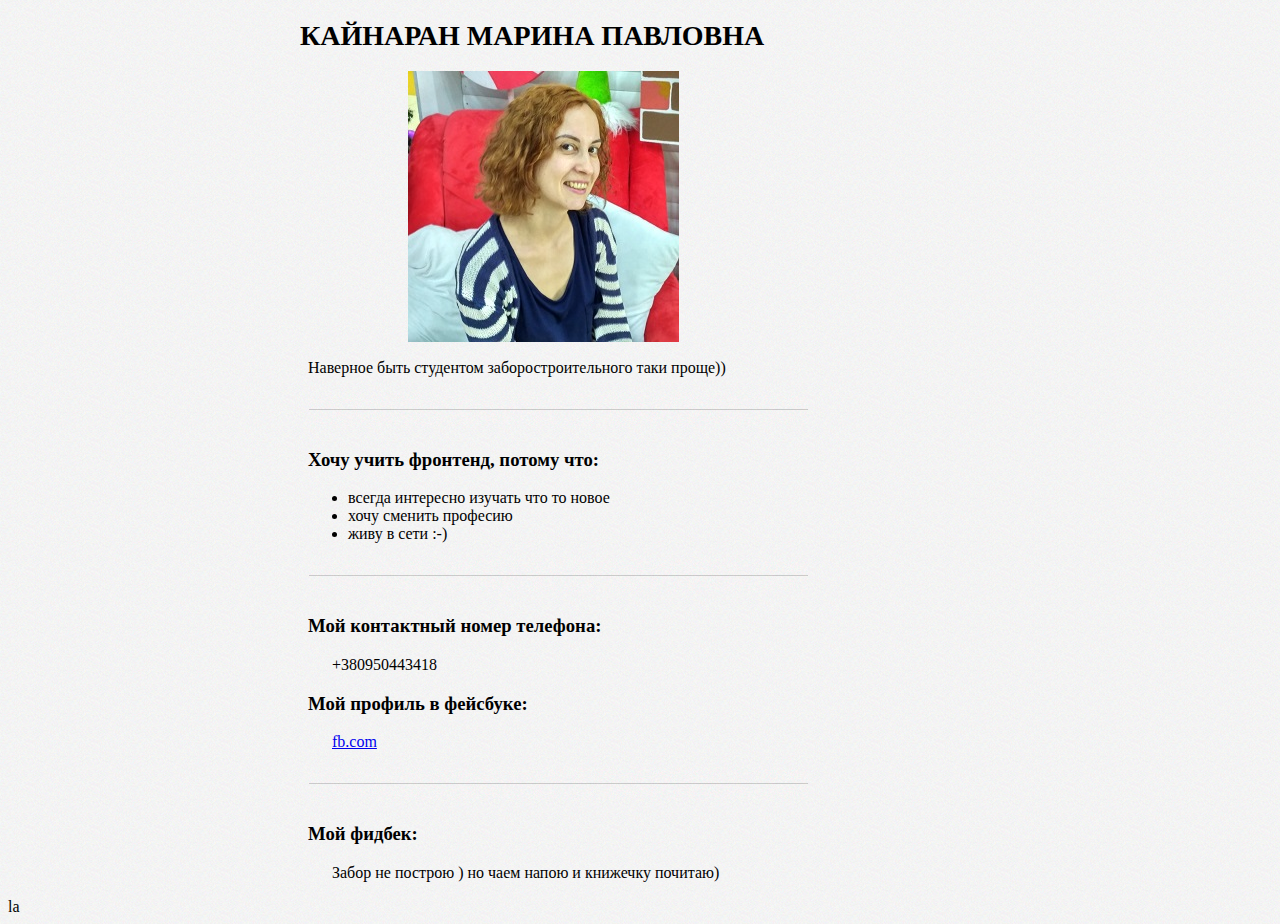
<file: index.html>
<!DOCTYPE html>
<!-- saved from url=(0042)file:///C:/goit/Html1/homework1/intex.html -->
<html lang="en"><head><meta http-equiv="Content-Type" content="text/html; charset=UTF-8">
  <link rel="stylesheet" href="./styles.css" type="text/css">
</head>
  <body>
    <div>
      <header> КАЙНАРАН МАРИНА ПАВЛОВНА </header>
      <p><img class="foto" src="./foto1.jpg" alt="Если что, тут была красивая Я ))"></p>
      <br>
      <br>
      <p class="text">Наверное быть студентом заборостроительного таки проще))</p>

    </div>

        <div class="block">

            <img src="./line.png" alt="">
            <h3>Хочу учить фронтенд, потому что: </h3>
          <ul>
            <li>всегда интересно изучать что то новое</li>
            <li>хочу сменить професию</li>
            <li>живу в сети :-)</li>
          </ul>
        </div>

        <div>
             <img src="./line.png" alt="">
             <h3>Мой контактный номер телефона:</h3>
             <p class="n">+380950443418</p>
        </div>

        <div class="box2">
            <h3>Мой профиль в фейсбуке:</h3>
            <p class="link"><a href="https://www.facebook.com/marina.kainar?ref=bookmarks" target="_blank">fb.com</a></p>
            <img src="./line.png" alt="">
        </div>

        <div>
            <h3>Мой фидбек:</h3>
            <p class="n">Забор не построю ) но чаем напою и книжечку почитаю)</p>
        </div>



</body></html>

<footer> la
</footer>
</file>
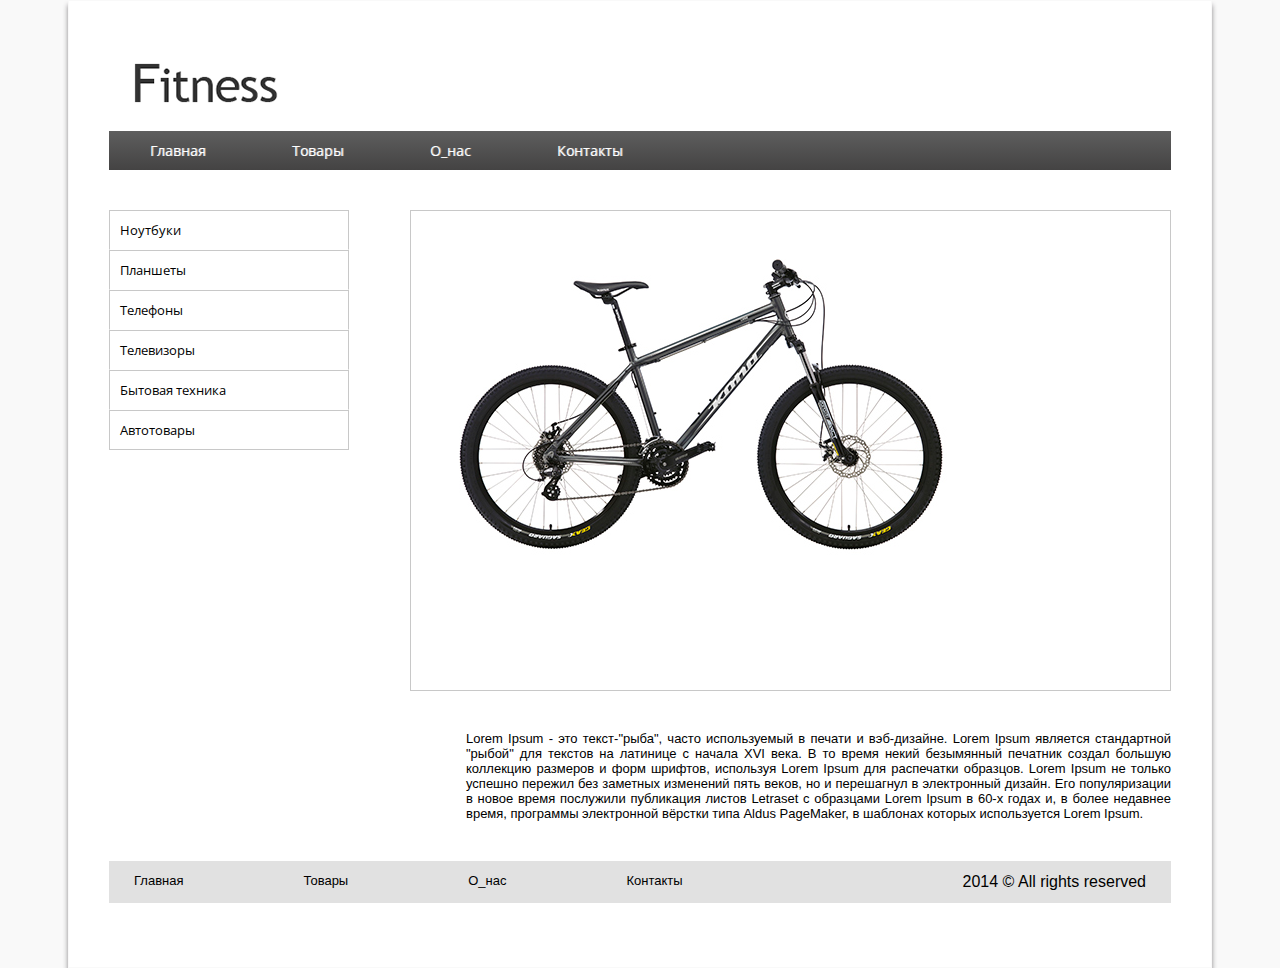
<file: hm3/index.html>
<!DOCTYPE html>
<html lang="en">

<head>
    <meta charset="utf-8">
    <title>Document</title>
    <link rel="stylesheet" href="./styles.css" type="text/css">
    <link href="https://fonts.googleapis.com/css?family=Open+Sans" rel="stylesheet">
</head>

<body>
    <div class="wrapper">

        <span class="logo">
        <a href="https://www.google.com.ua/"><img src="logo.png" alt="fitness"></a>
      </span>

        <div class="menu_line">
            <ul class="hm2">
                <li><a href="https://www.google.com.ua/">Главная</a></li>
                <li><a href="https://www.google.com.ua/">Товары</a></li>
                <li><a href="https://www.google.com.ua/">О_нас</a></li>
                <li><a href="https://www.google.com.ua/">Контакты</a></li>
            </ul>
        </div>
        <div class="main">
            <div class="menu_list">
                <ul>
                    <li><a href="https://www.google.com.ua/">Ноутбуки</a></li>
                    <li><a href="https://www.google.com.ua/">Планшеты</a></li>
                    <li><a href="https://www.google.com.ua/">Телефоны</a></li>
                    <li><a href="https://www.google.com.ua/">Телевизоры</a></li>
                    <li><a href="https://www.google.com.ua/">Бытовая техника</a></li>
                    <li><a href="https://www.google.com.ua/">Автотовары</a></li>
                </ul>
            </div>
            <div class="image">
                <img src="image.png" alt="bike" align="left">
            </div>
        </div>
        <div class="text">
            <p align="justify">Lorem Ipsum - это текст-"рыба", часто используемый в печати и вэб-дизайне. Lorem Ipsum является стандартной "рыбой" для текстов на латинице с начала XVI века. В то время некий безымянный печатник создал большую коллекцию размеров и форм шрифтов,
                используя Lorem Ipsum для распечатки образцов. Lorem Ipsum не только успешно пережил без заметных изменений пять веков, но и перешагнул в электронный дизайн. Его популяризации в новое время послужили публикация листов Letraset с образцами
                Lorem Ipsum в 60-х годах и, в более недавнее время, программы электронной вёрстки типа Aldus PageMaker, в шаблонах которых используется Lorem Ipsum.
            </p>

        </div>
        <footer>
            <ul class="menu_low">
                <li><a href="https://www.google.com.ua/">Главная</a></li>
                <li><a href="https://www.google.com.ua/">Товары</a></li>
                <li><a href="https://www.google.com.ua/">О_нас</a></li>
                <li><a href="https://www.google.com.ua/">Контакты</a></li>
                <span>2014 &copy; All rights reserved</span>
            </ul>
        </footer>
    </div>
</body>

</html>
</file>
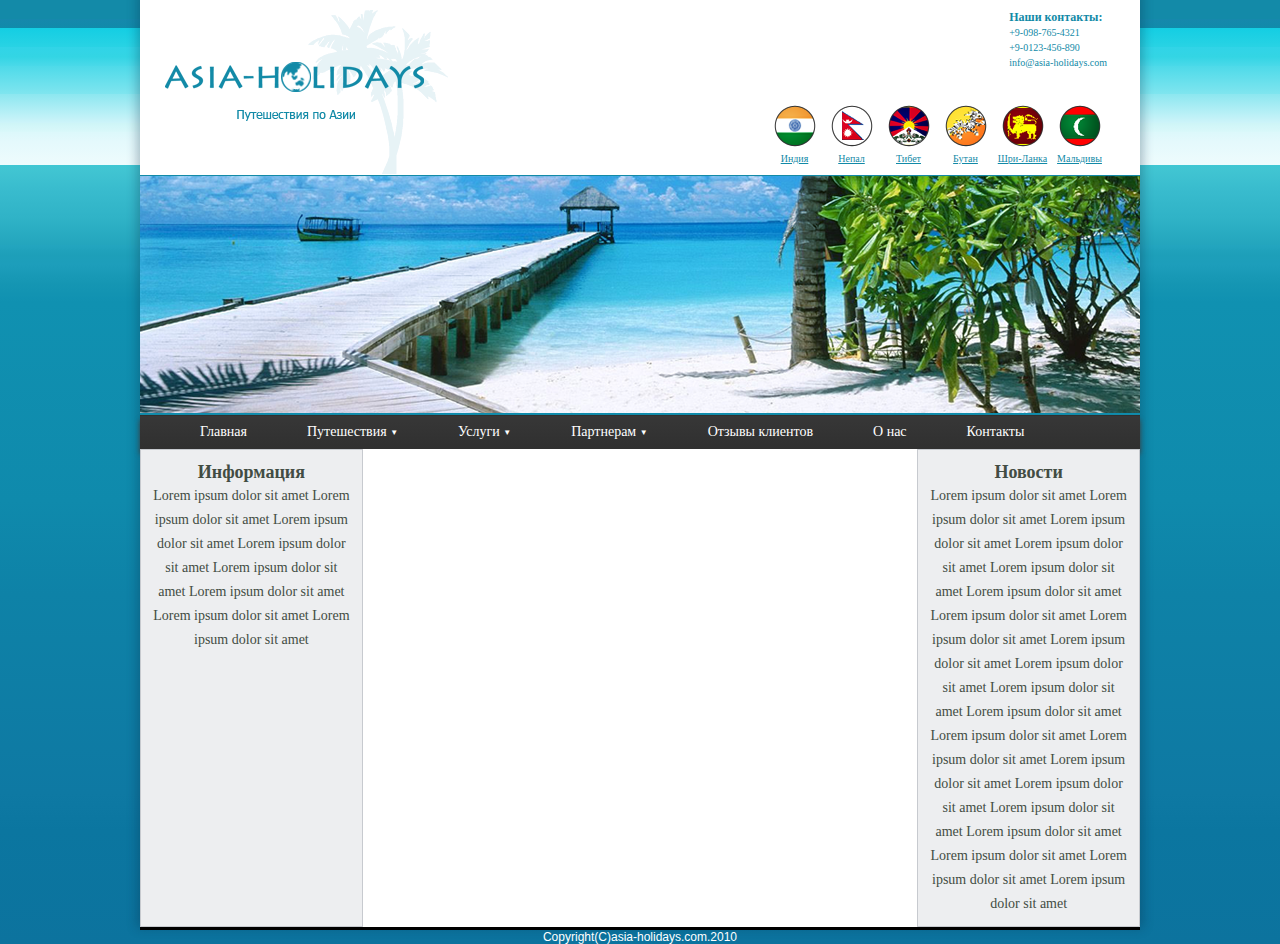
<file: hm4/index.html>
<!DOCTYPE html>
<html lang="en">

<head>
    <meta charset="UTF-8">
    <meta name="viewport" content="width=device-width, initial-scale=1.0">
    <meta http-equiv="X-UA-Compatible" content="ie=edge">
    <link rel="stylesheet" href="./css/style.css" type="text/css">
    <title>Document</title>

</head>

<body>
    <div class="main_wrapper">
        <nav class="header">
            <img src="images/logo.png " class="logo " alt="logo ">
            <div class="social ">
                <div class="contact">
                    <h4> Наши контакты:</h4>
                    <p>+9-098-765-4321</p>
                    <p>+9-0123-456-890</p>
                    <p>info@asia-holidays.com</p>

                </div>
                <ul class=menu_pic>
                    <li>
                        <a href="#"><img src="images/i_flag.png" alt="india">Индия</a>
                    </li>
                    <li>
                        <a href="#"><img src="images/n_flag.png" alt="nepal">Непал</a>
                    </li>
                    <li>
                        <a href="#"><img src="images/t_flag.png" alt="tibet">Тибет</a>
                    </li>
                    <li>
                        <a href="#"><img src="images/b_flag.png" alt="butan">Бутан</a>
                    </li>
                    <li>
                        <a href="#"><img src="images/s_flag.png" alt="srilanka">Шри-Ланка</a>
                    </li>
                    <li>
                        <a href="#"><img src="images/m_flag.png" alt="maldives">Мальдивы</a>
                    </li>
                </ul>

            </div>

        </nav>

        <div class="image">
            <img src="images/photo.png" alt="">
        </div>
        <nav>
            <ul class="navigation">
                <li><a href="#">Главная</a></li>
                <li><a href="#">Путешествия  <span>▼</span></a>
                    <ul class="submenu">
                        <li><a href="#">Путешествия 1</a></li>
                        <li><a href="#">Путешествия 2</a></li>
                        <li><a href="#">Путешествия 3</a></li>
                        <li><a href="#">Путешествия 4</a></li>
                        <li><a href="#">Путешествия 5</a></li>
                    </ul>
                </li>

                <li><a href="#">Услуги  <span>▼</span></a>
                    <ul class="submenu">
                        <li><a href="#">Услуга 1</a></li>
                        <li><a href="#">Услуга 2</a></li>
                        <li><a href="#">Услуга 3</a></li>
                        <li><a href="#">Услуга 4</a></li>
                        <li><a href="#">Услуга 5</a></li>
                    </ul>
                </li>
                <li><a href="#">Партнерам  <span>▼</span></a>
                    <ul class="submenu">
                        <li><a href="#">Документы 1</a></li>
                        <li><a href="#">Документы 2</a></li>

                    </ul>
                </li>
                <li><a href="#">Отзывы клиентов</a></li>
                <li><a href="#">О нас</a></li>
                <li><a href="#">Контакты</a></li>
            </ul>
        </nav>
        <div class="wrapper">
            <div class="box1">
                <h2>Информация</h2>
                <p>Lorem ipsum dolor sit amet Lorem ipsum dolor sit amet Lorem ipsum dolor sit amet Lorem ipsum dolor sit amet Lorem ipsum dolor sit amet Lorem ipsum dolor sit amet Lorem ipsum dolor sit amet Lorem ipsum dolor sit amet
                </p>

            </div>
            <div class="box2">

            </div>
            <div class="box3">
                <h2>Новости</h2>
                <p> Lorem ipsum dolor sit amet Lorem ipsum dolor sit amet Lorem ipsum dolor sit amet Lorem ipsum dolor sit amet Lorem ipsum dolor sit amet Lorem ipsum dolor sit amet Lorem ipsum dolor sit amet Lorem ipsum dolor sit amet Lorem ipsum dolor sit
                    amet Lorem ipsum dolor sit amet Lorem ipsum dolor sit amet Lorem ipsum dolor sit amet Lorem ipsum dolor sit amet Lorem ipsum dolor sit amet Lorem ipsum dolor sit amet Lorem ipsum dolor sit amet Lorem ipsum dolor sit amet Lorem ipsum
                    dolor sit amet Lorem ipsum dolor sit amet Lorem ipsum dolor sit amet Lorem ipsum dolor sit amet

                </p>

            </div>
        </div>
    </div>
    <footer>
        <p class="sign ">Copyright(C)asia-holidays.com.2010</p>
    </footer>

</body>

</html>
</file>
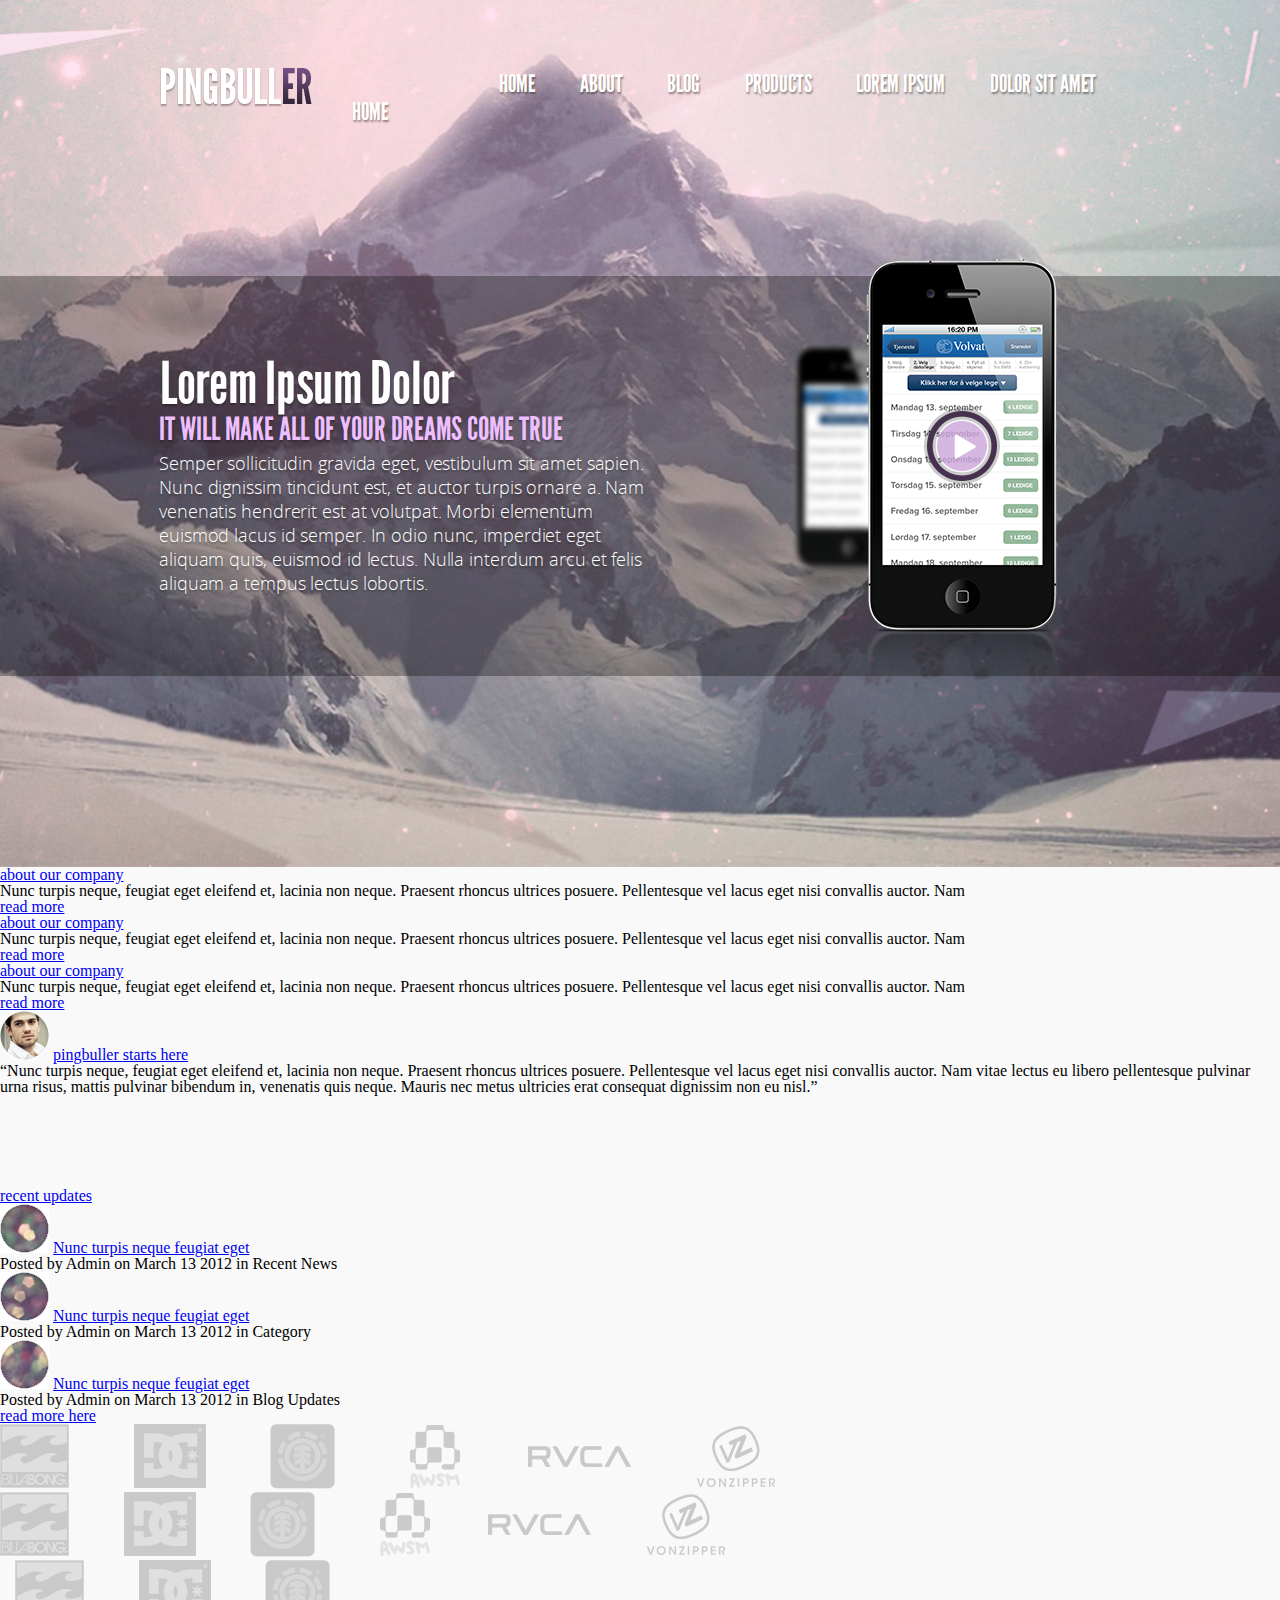
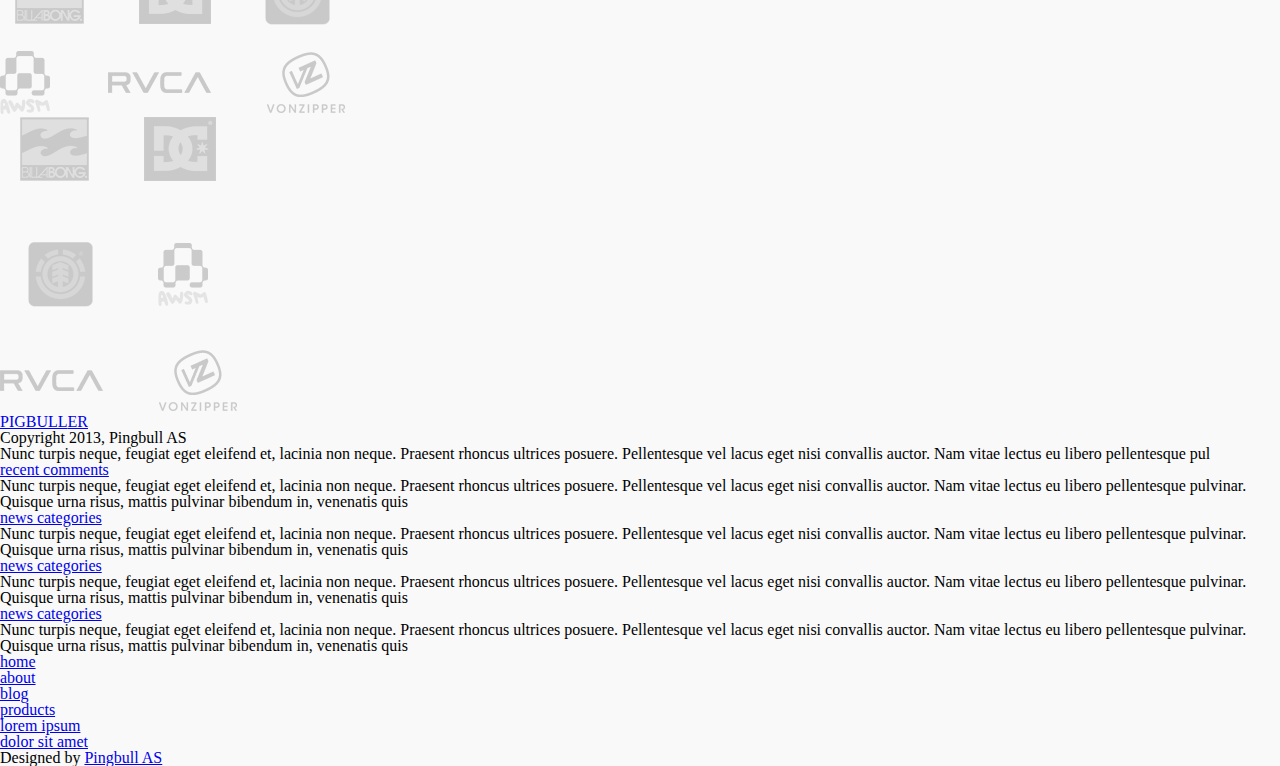
<file: Hm7/index.html>
<!DOCTYPE html>
<html>

<head>
  <meta http-equiv="X-UA-Compatible" content="IE=EmulateIE8" />
  <meta http-equiv="X-UA-Compatible" content="IE=8" />
  <title>Pingbuller</title>
  <meta charset="utf-8">
   <meta name="viewport" content="width=device-width, initial-scale=1.0" />
  <link rel="stylesheet" href="css/reset.css">
  <link rel="stylesheet" href="css/style.css">


</head>

<body>

  <header>
  <div class="header">
    <div class="wrapper">


      <div class="logo">
        <a href="#"><img src="img/logo.png" alt="logo"></a>
      </div>

      <ul class="menu">

        <li class="menu__item">
          <a class="menu__link" href="#">home</a>
        </li>

        <li class="menu__item">
          <a class="menu__link" href="#">about</a>
        </li>

        <li class="menu__item">
          <a class="menu__link" href="#">blog</a>
        </li>

        <li class="menu__item">
          <a class="menu__link" href="#">products</a>
        </li>

        <li class="menu__item">
          <a class="menu__link" href="#">lorem ipsum</a>
        </li>

        <li class="menu__item">
          <a class="menu__link" href="#">dolor sit amet</a>
        </li>

      </ul>
<!--DROPDOWN MENU-->
      
      <div class="dropdown__home">
        <a class="menu__link" href="#">home</a>

        <ul class="menu-dropdown">

        <li class="menu-dropdown__item">
          <a class="menu-dropdown__link" href="#">home</a>
        </li>   
        
        <li class="menu-dropdown__item">
          <a class="menu-dropdown__link" href="#">about</a>
        </li>        

        <li class="menu-dropdown__item">
          <a class="menu-dropdown__link" href="#">blog</a>
        </li>        

        <li class="menu-dropdown__item">
          <a class="menu-dropdown__link" href="#">products</a>
        </li>        

        <li class="menu-dropdown__item">
          <a class="menu-dropdown__link" href="#">lorem ipsum</a>
        </li>        

        <li class="menu-dropdown__item">
          <a class="menu-dropdown__link" href="#">dolor sit amet</a>
        </li>

        </ul>
      </div>


    </div>

    <div class="sliders">
      <div class="sliders__wrapper">
        <div class="sliders__text">
          <a href="#" class="sliders__arrow--left"><img src="img/arrow-left.png"></a>
          <p class="sliders__t1">lorem ipsum dolor</p>
          <p class="sliders__t2">IT WILL MAKE ALL OF YOUR DREAMS COME TRUE</p>
          <p class="sliders__t3">Semper sollicitudin gravida eget, vestibulum sit amet sapien. Nunc dignissim tincidunt est, et auctor turpis ornare a. Nam venenatis hendrerit est at volutpat. Morbi elementum euismod lacus id semper. In odio nunc, imperdiet eget aliquam quis, euismod id lectus. Nulla interdum arcu et felis aliquam a tempus lectus lobortis.</p>
          <a href="#" class="sliders__arrow--right"><img src="img/arrow-right.png"></a>
        </div>

        <div class="sliders__picture">
          <a href="#"><img src="img/iphone.png" alt="iphone"></a>
        </div>

      </div>

      <div class="sliders__selectors">
        <a href="#"><div class="sliders__circle"></div></a>
        <a href="#"><div class="sliders__circle"></div></a>
        <a href="#"><div class="sliders__circle sliders__circle--active"></div></a>
        <a href="#"><div class="sliders__circle"></div></a>
      </div>
    </div>
    </div>
  </header>

  <content>
    <div class="content-top">
      <div class="content-top__wrapper">



        <div class="content-top__block">

          <div class="content-top__logo--1"></div>

          <a class="content-top__t1" href="#">about our company</a>
          <p class="content-top__t2">Nunc turpis neque, feugiat eget eleifend et, lacinia non neque. Praesent rhoncus ultrices posuere. Pellentesque vel lacus eget nisi convallis auctor. Nam</p>

          <div class="content-top__button content-top__button--1">
          <a href="#">read more</a>
          </div>

        </div>
        

        <div class="content-top__block content-top__block--2">

          <div class="content-top__logo--2"></div>

          <a class="content-top__t1 content-top__t1--2" href="#">about our company</a>
       	  <p class="content-top__t2 content-top__t2--2">Nunc turpis neque, feugiat eget eleifend et, lacinia non neque. Praesent rhoncus ultrices posuere. Pellentesque vel lacus eget nisi convallis auctor. Nam</p>
          
          <div class="content-top__button content-top__button--2">
          <a href="#">read more</a>
          </div>

        </div>

     
        <div class="content-top__block content-top__block--3">

          <div class="content-top__logo--3"></div>

          <a class="content-top__t1" href="#">about our company</a>
          <p class="content-top__t2">Nunc turpis neque, feugiat eget eleifend et, lacinia non neque. Praesent rhoncus ultrices posuere. Pellentesque vel lacus eget nisi convallis auctor. Nam</p>
          
          <div class="content-top__button content-top__button--3">
          <a href="#">read more</a>
          </div>
        </div>

      </div>

    </div>

    <div class="content-middle">
    	<div class="content-middle__wrapper">

    		<article>
        <div class="content-middle__block">
    			<img class="content-middle__photo" src="img/photo.png" alt="photo">
    			<a class="content-middle__header" href="#">pingbuller <span>starts here</span></a>
          
    			<p class="content-middle__text">“Nunc turpis neque, feugiat eget eleifend et, lacinia non neque. Praesent rhoncus ultrices posuere. Pellentesque vel lacus eget nisi convallis auctor. Nam vitae lectus eu libero pellentesque pulvinar urna risus, mattis pulvinar bibendum in, venenatis quis neque. Mauris nec metus ultricies erat consequat dignissim non eu nisl.”</p>

    		    <div class="sliders__selectors sliders__selectors--middle">
			      <a href="#"><div class="sliders__circle--middle"></div></a>
			      <a href="#"><div class="sliders__circle--middle"></div></a>
			      <a href="#"><div class="sliders__circle--middle sliders__circle--middle--active"></div></a>
			      <a href="#"><div class="sliders__circle--middle"></div></a>
			    </div>
          </div>
    		</article>

    		<article>
        <div class="content-middle__block--1">

    		  	<a class="content-middle__header--1" href="#">recent updates</a>
    			  <div class="content-middle__blog">
    				<img class="content-middle__blogpic--1" src="img/upd1.jpg" alt="blog">
    				<a href="#" class="content-middle__blogheader--1">Nunc turpis neque feugiat eget</a>
    				<p class="content-middle__blogtext--1">Posted by Admin on March 13 2012 in Recent News</p>

    			</div>

    			<div class="content-middle__blog">
    				<img class="content-middle__blogpic--2" src="img/upd2.jpg" alt="blog">
    				<a href="#" class="content-middle__blogheader--2">Nunc turpis neque feugiat eget</a>
    				<p class="content-middle__blogtext--2">Posted by Admin on March 13 2012 in Category</p>
    			</div>

    			<div class="content-middle__blog">
    				<img class="content-middle__blogpic--3" src="img/upd3.jpg" alt="blog">
    				<a href="#" class="content-middle__blogheader--3">Nunc turpis neque feugiat eget</a>
    				<p class="content-middle__blogtext--3">Posted by Admin on March 13 2012 in Blog Updates</p>
    			</div>

    			<div class="content-middle__button">
    			<a href="#">read more here</a>
    			</div>
          </div>
    		</article>
    	</div>
    </div>

    <div class="content-bottom">
      <div class="content-bottom__wrapper">

        <div>
          <img class="logos" src="img/logos.png" alt="logos">
        </div>

        <div>
          <img class="logos768" src="img/logos768.png" alt="logos">
        </div>

        <div>
          <img class="logos480" src="img/logos480.png" alt="logos">
        </div>

        <div>
          <img class="logos320" src="img/logos320.png" alt="logos">
        </div>

      </div>
    </div>
  </content>

  <footer>
    <div class="footer">
      <div class="footer__wrapper">

        <div class="footer__block footer__block--3">
          <a class="footer__logo" href="#">PIGBULL<span>ER</span></a>
          <p class="footer__copy">Copyright 2013, Pingbull AS</p>
          <p class="footer__text footer__text--1">Nunc turpis neque, feugiat eget eleifend et, lacinia non neque. Praesent rhoncus ultrices posuere. Pellentesque vel lacus eget nisi convallis auctor. Nam vitae lectus eu libero pellentesque pul</p>
        </div>

        <div class="footer__block footer__block--1">
          <a class="footer__header" href="#">recent comments</a>
          <p class="footer__text footer__text--2">Nunc turpis neque, feugiat eget eleifend et, lacinia non neque. Praesent rhoncus ultrices posuere. Pellentesque vel lacus eget nisi convallis auctor. Nam vitae lectus eu libero pellentesque pulvinar. Quisque urna risus, mattis pulvinar bibendum in, venenatis quis</p>
        </div>

        <div class="footer__block">
          <a class="footer__header footer__header--1" href="#">news categories</a>
          <p class="footer__text footer__text--3">Nunc turpis neque, feugiat eget eleifend et, lacinia non neque. Praesent rhoncus ultrices posuere. Pellentesque vel lacus eget nisi convallis auctor. Nam vitae lectus eu libero pellentesque pulvinar. Quisque urna risus, mattis pulvinar bibendum in, venenatis quis</p>
        </div>

        <div class="footer__block footer__block--2">
          <a class="footer__header" href="#">news categories</a>
          <p class="footer__text">Nunc turpis neque, feugiat eget eleifend et, lacinia non neque. Praesent rhoncus ultrices posuere. Pellentesque vel lacus eget nisi convallis auctor. Nam vitae lectus eu libero pellentesque pulvinar. Quisque urna risus, mattis pulvinar bibendum in, venenatis quis</p>
        </div>

        <div class="footer__block footer__block--2">
          <a class="footer__header" href="#">news categories</a>
          <p class="footer__text">Nunc turpis neque, feugiat eget eleifend et, lacinia non neque. Praesent rhoncus ultrices posuere. Pellentesque vel lacus eget nisi convallis auctor. Nam vitae lectus eu libero pellentesque pulvinar. Quisque urna risus, mattis pulvinar bibendum in, venenatis quis</p>
        </div>

      </div>
    </div>

    <div class="footer-bg">
      <div class="footer-bg__wrapper">
        <ul class="footer__menu">
        
        <li class="footer__item">
          <a class="footer__link" href="#">home</a>
        </li>

        <li class="footer__item">
          <a class="footer__link" href="#">about</a>
        </li>

        <li class="footer__item">
          <a class="footer__link" href="#">blog</a>
        </li>

        <li class="footer__item">
          <a class="footer__link" href="#">products</a>
        </li>

        <li class="footer__item">
          <a class="footer__link" href="#">lorem ipsum</a>
        </li>

        <li class="footer__item">
          <a class="footer__link" href="#">dolor sit amet</a>
        </li>
        </ul>

        <div class="footer__des">
          <p>Designed by <a href="#">Pingbull AS</a></p>
        </div>
      </div>
    </div>
  </footer>

</body>
</html>
</file>
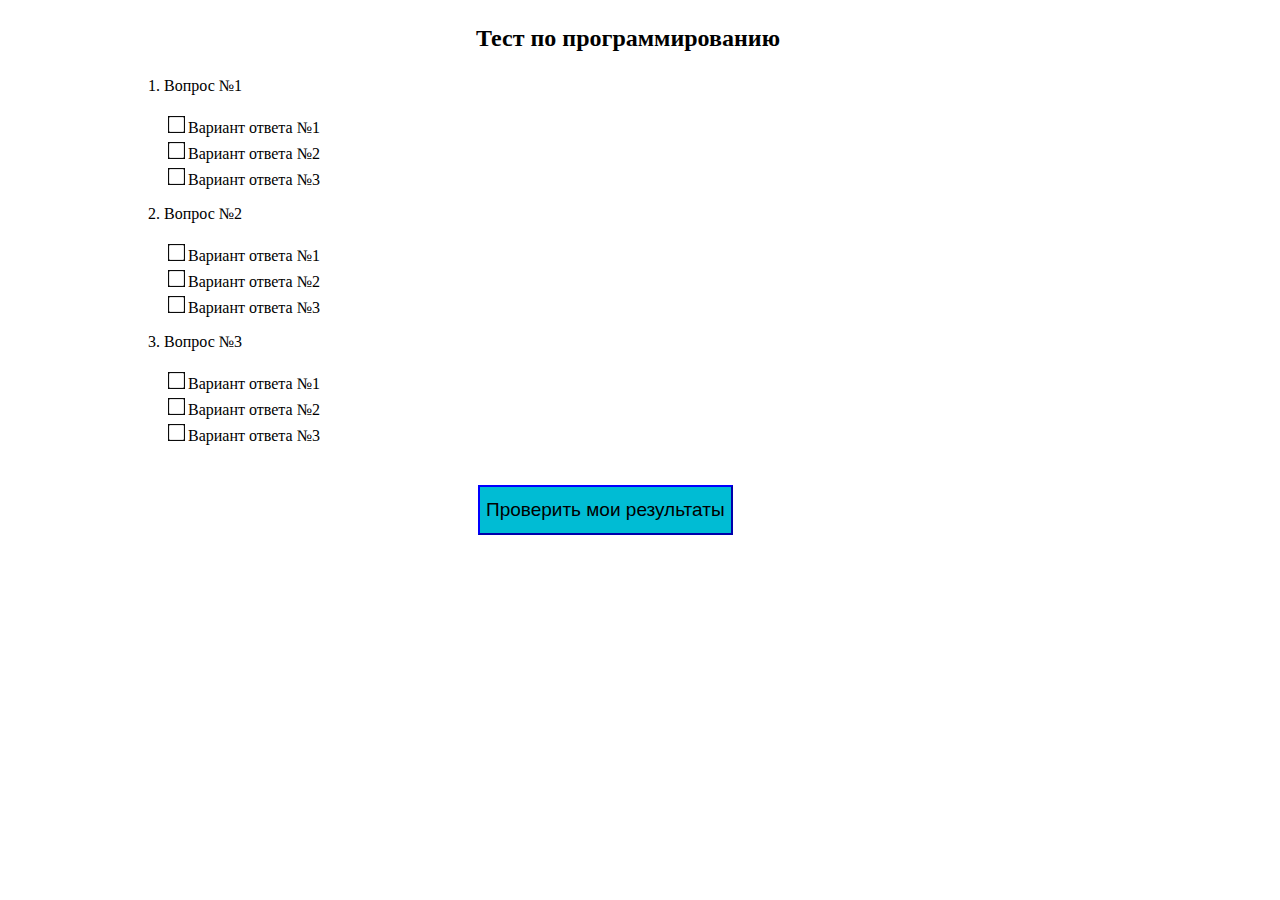
<file: hmJS(3-4)/index.html>
<!DOCTYPE html>
<html lang="en">

<head>
    <meta charset="UTF-8">
    <meta name="viewport" content="width=device-width, initial-scale=1.0">
    <meta http-equiv="X-UA-Compatible" content="ie=edge">
    <link rel="stylesheet" href="style.css">

    <title>Document</title>
</head>

<body>
<script src="script.js"></script>
</body>

</html>
</file>
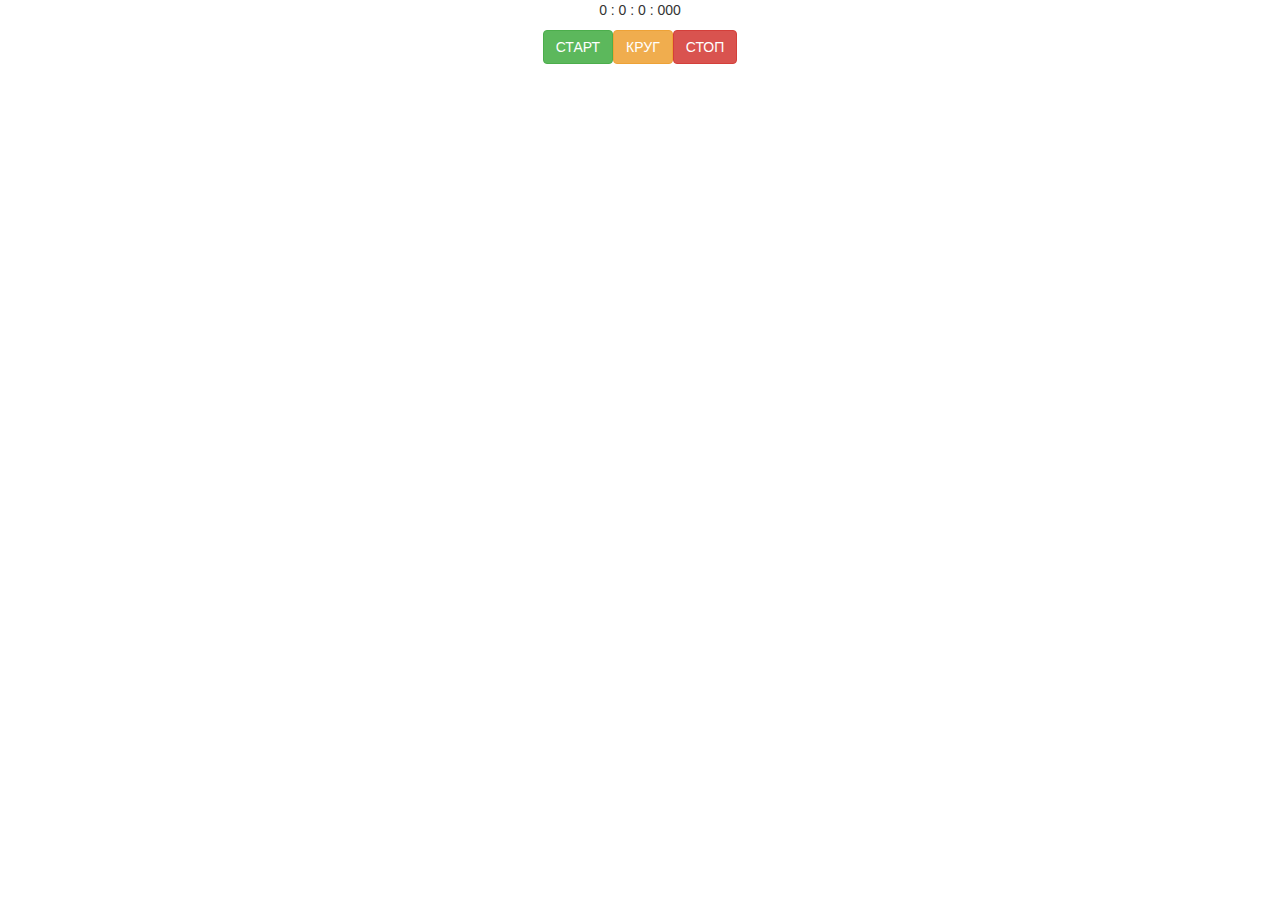
<file: hmjs(5-6)/index.html>
<!DOCTYPE html>
<html lang="en">

<head>
  <meta charset="UTF-8">
  <meta name="viewport" content="width=device-width, initial-scale=1.0">
  <meta http-equiv="X-UA-Compatible" content="ie=edge">
  <title>Document</title>
  <link rel="stylesheet" href="https://maxcdn.bootstrapcdn.com/bootstrap/3.3.7/css/bootstrap.min.css" integrity="sha384-BVYiiSIFeK1dGmJRAkycuHAHRg32OmUcww7on3RYdg4Va+PmSTsz/K68vbdEjh4u" crossorigin="anonymous">
</head>

<body>
  <div id="root"></div>
  <!-- <h2 class="text-center">Секундомер</h2>
  <p class="text-center" id="timeField">0</p>
  <div class="text-center">
    <button class="btn btn-primary" id="startBtn">Старт</button>
    <button class="btn btn-danger" id="stopBtn">Стоп</button>
  </div> -->
  <script src="js/script.js" charset="utf-8"></script>
</body>

</html>
</file>
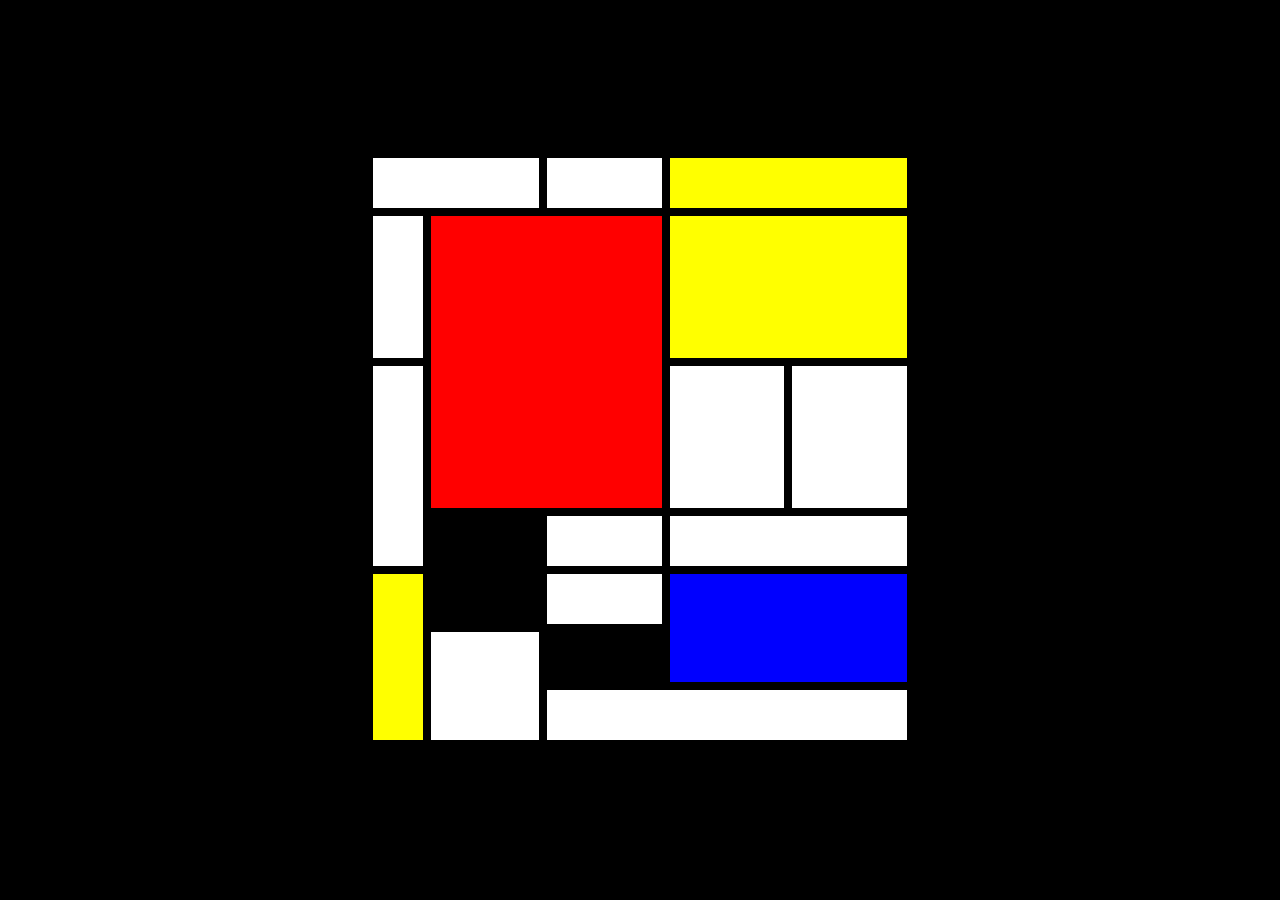
<file: hm5/table 5A/index.html>
<!DOCTYPE html>
<html lang="en">

<head>
    <meta charset="UTF-8">
    <meta name="viewport" content="width=device-width, initial-scale=1.0">
    <meta http-equiv="X-UA-Compatible" content="ie=edge">
    <link rel="stylesheet" href="style.css">
    <title>table</title>
</head>

<body>
    <table>
        <tbody>
            <tr one>
                <td bgcolor="white" colspan="3"> </td>
                <td bgcolor="white" colspan="4"> </td>
                <td bgcolor="yellow" colspan="4"> </td>
            </tr>

            <tr>
                <td bgcolor="white" rowspan="3"> </td>
                <td bgcolor="red" colspan="6" rowspan="6"> </td>
                <td bgcolor="yellow" colspan="4" rowspan="3"> </td>
            </tr>
            <tr></tr>
            <tr></tr>
            <tr five>
                <td bgcolor="white" rowspan="4"> </td>
                <td bgcolor="white" rowspan="3" colspan="2"> </td>
                <td bgcolor="white" rowspan="3" colspan="2"> </td>
            </tr>
            <tr></tr>
            <tr></tr>
            <tr eight>
                <td bgcolor="black"> </td>
                <td bgcolor="black"> </td>
                <td bgcolor="white" colspan="4"> </td>
                <td bgcolor="white" colspan="4"> </td>
            </tr>
            <tr nine>
                <td bgcolor="yellow" rowspan="3"> </td>
                <td bgcolor="black"> </td>
                <td bgcolor="black"> </td>
                <td bgcolor="white" colspan="4"> </td>
                <td bgcolor="blue" colspan="4" rowspan="2"> </td>
            </tr>
            <tr ten>
                <td bgcolor="white" rowspan="2" colspan="3"> </td>
                <td bgcolor="black" colspan="3"> </td>
            </tr>
            <tr>
                <td bgcolor="white" colspan="7"> </td>
            </tr>

        </tbody>
    </table>

</body>

</html>
</file>
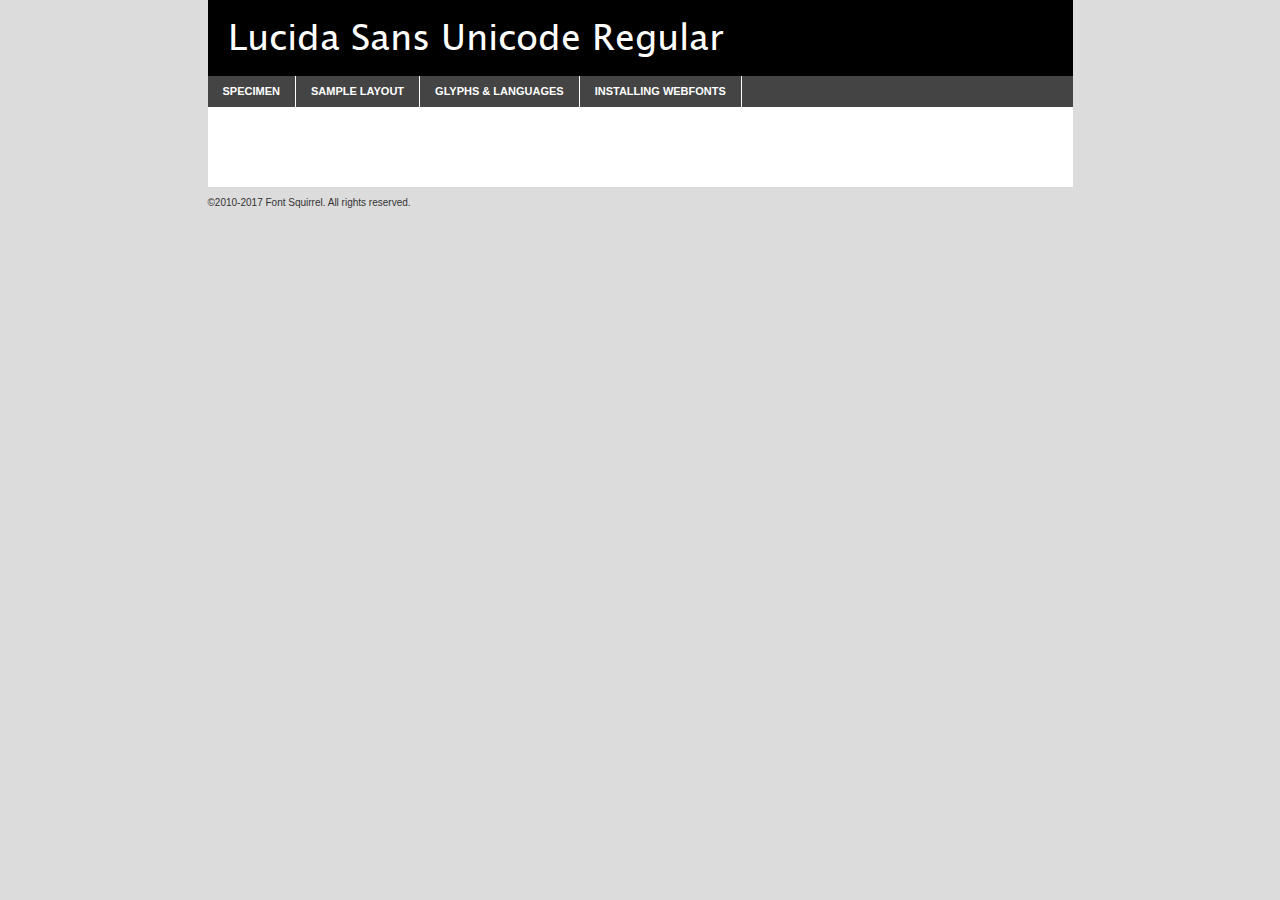
<file: hm6/font/webfontkit-20170512-140308/lucida-sans-unicode_allfont.ru-demo.html>
<!DOCTYPE html PUBLIC "-//W3C//DTD XHTML 1.0 Transitional//EN"
	"http://www.w3.org/TR/xhtml1/DTD/xhtml1-transitional.dtd">

<html xmlns="http://www.w3.org/1999/xhtml" xml:lang="en" lang="en">
<head>
	<meta http-equiv="Content-Type" content="text/html; charset=utf-8" />
	<script src="http://ajax.googleapis.com/ajax/libs/jquery/1.7.2/jquery.min.js" type="text/javascript" charset="utf-8"></script>
	<script type="text/javascript">
	(function($){$.fn.easyTabs=function(option){var param=jQuery.extend({fadeSpeed:"fast",defaultContent:1,activeClass:'active'},option);$(this).each(function(){var thisId="#"+this.id;if(param.defaultContent==''){param.defaultContent=1;}
	if(typeof param.defaultContent=="number")
	{var defaultTab=$(thisId+" .tabs li:eq("+(param.defaultContent-1)+") a").attr('href').substr(1);}else{var defaultTab=param.defaultContent;}
	$(thisId+" .tabs li a").each(function(){var tabToHide=$(this).attr('href').substr(1);$("#"+tabToHide).addClass('easytabs-tab-content');});hideAll();changeContent(defaultTab);function hideAll(){$(thisId+" .easytabs-tab-content").hide();}
	function changeContent(tabId){hideAll();$(thisId+" .tabs li").removeClass(param.activeClass);$(thisId+" .tabs li a[href=#"+tabId+"]").closest('li').addClass(param.activeClass);if(param.fadeSpeed!="none")
	{$(thisId+" #"+tabId).fadeIn(param.fadeSpeed);}else{$(thisId+" #"+tabId).show();}}
	$(thisId+" .tabs li").click(function(){var tabId=$(this).find('a').attr('href').substr(1);changeContent(tabId);return false;});});}})(jQuery);
	</script>
	<link rel="stylesheet" href="specimen_files/specimen_stylesheet.css" type="text/css" charset="utf-8" />
	<link rel="stylesheet" href="stylesheet.css" type="text/css" charset="utf-8" />

	<style type="text/css">
					body{
				font-family: 'lucida_sans_unicoderegular';
							}
		</style>

	<title>Lucida Sans Unicode Regular Specimen</title>
	
	
	<script type="text/javascript" charset="utf-8">
		$(document).ready(function() {
			$('#container').easyTabs({defaultContent:1});
		});
	</script>
</head>

<body>
<div id="container">
	<div id="header">
		Lucida Sans Unicode Regular	</div>
	<ul class="tabs">
		<li><a href="#specimen">Specimen</a></li>
		<li><a href="#layout">Sample Layout</a></li>
				<li><a href="#glyphs">Glyphs &amp; Languages</a></li>
		<li><a href="#installing">Installing Webfonts</a></li>
		
	</ul>
	
	<div id="main_content">

		
			<div id="specimen">
		
				<div class="section">
					<div class="grid12 firstcol">
						<div class="huge">AaBb</div>
					</div>
				</div>
		
				<div class="section">
					<div class="glyph_range">A&#x200B;B&#x200b;C&#x200b;D&#x200b;E&#x200b;F&#x200b;G&#x200b;H&#x200b;I&#x200b;J&#x200b;K&#x200b;L&#x200b;M&#x200b;N&#x200b;O&#x200b;P&#x200b;Q&#x200b;R&#x200b;S&#x200b;T&#x200b;U&#x200b;V&#x200b;W&#x200b;X&#x200b;Y&#x200b;Z&#x200b;a&#x200b;b&#x200b;c&#x200b;d&#x200b;e&#x200b;f&#x200b;g&#x200b;h&#x200b;i&#x200b;j&#x200b;k&#x200b;l&#x200b;m&#x200b;n&#x200b;o&#x200b;p&#x200b;q&#x200b;r&#x200b;s&#x200b;t&#x200b;u&#x200b;v&#x200b;w&#x200b;x&#x200b;y&#x200b;z&#x200b;1&#x200b;2&#x200b;3&#x200b;4&#x200b;5&#x200b;6&#x200b;7&#x200b;8&#x200b;9&#x200b;0&#x200b;&amp;&#x200b;.&#x200b;,&#x200b;?&#x200b;!&#x200b;&#64;&#x200b;(&#x200b;)&#x200b;#&#x200b;$&#x200b;%&#x200b;*&#x200b;+&#x200b;-&#x200b;=&#x200b;:&#x200b;;</div>
				</div>
				<div class="section">
					<div class="grid12 firstcol">
						<table class="sample_table">
							<tr><td>10</td><td class="size10">abcdefghijklmnopqrstuvwxyzABCDEFGHIJKLMNOPQRSTUVWXYZ0123456789abcdefghijklmnopqrstuvwxyzABCDEFGHIJKLMNOPQRSTUVWXYZ0123456789abcdefghijklmnopqrstuvwxyzABCDEFGHIJKLMNOPQRSTUVWXYZ</td></tr>
							<tr><td>11</td><td class="size11">abcdefghijklmnopqrstuvwxyzABCDEFGHIJKLMNOPQRSTUVWXYZ0123456789abcdefghijklmnopqrstuvwxyzABCDEFGHIJKLMNOPQRSTUVWXYZ0123456789abcdefghijklmnopqrstuvwxyzABCDEFGHIJKLMNOPQRSTUVWXYZ</td></tr>
							<tr><td>12</td><td class="size12">abcdefghijklmnopqrstuvwxyzABCDEFGHIJKLMNOPQRSTUVWXYZ0123456789abcdefghijklmnopqrstuvwxyzABCDEFGHIJKLMNOPQRSTUVWXYZ0123456789abcdefghijklmnopqrstuvwxyzABCDEFGHIJKLMNOPQRSTUVWXYZ</td></tr>
							<tr><td>13</td><td class="size13">abcdefghijklmnopqrstuvwxyzABCDEFGHIJKLMNOPQRSTUVWXYZ0123456789abcdefghijklmnopqrstuvwxyzABCDEFGHIJKLMNOPQRSTUVWXYZ0123456789abcdefghijklmnopqrstuvwxyzABCDEFGHIJKLMNOPQRSTUVWXYZ</td></tr>
							<tr><td>14</td><td class="size14">abcdefghijklmnopqrstuvwxyzABCDEFGHIJKLMNOPQRSTUVWXYZ0123456789abcdefghijklmnopqrstuvwxyzABCDEFGHIJKLMNOPQRSTUVWXYZ0123456789abcdefghijklmnopqrstuvwxyzABCDEFGHIJKLMNOPQRSTUVWXYZ</td></tr>
							<tr><td>16</td><td class="size16">abcdefghijklmnopqrstuvwxyzABCDEFGHIJKLMNOPQRSTUVWXYZ0123456789abcdefghijklmnopqrstuvwxyzABCDEFGHIJKLMNOPQRSTUVWXYZ</td></tr>
							<tr><td>18</td><td class="size18">abcdefghijklmnopqrstuvwxyzABCDEFGHIJKLMNOPQRSTUVWXYZ0123456789abcdefghijklmnopqrstuvwxyzABCDEFGHIJKLMNOPQRSTUVWXYZ</td></tr>
							<tr><td>20</td><td class="size20">abcdefghijklmnopqrstuvwxyzABCDEFGHIJKLMNOPQRSTUVWXYZ0123456789abcdefghijklmnopqrstuvwxyzABCDEFGHIJKLMNOPQRSTUVWXYZ</td></tr>
							<tr><td>24</td><td class="size24">abcdefghijklmnopqrstuvwxyzABCDEFGHIJKLMNOPQRSTUVWXYZ0123456789abcdefghijklmnopqrstuvwxyzABCDEFGHIJKLMNOPQRSTUVWXYZ</td></tr>
							<tr><td>30</td><td class="size30">abcdefghijklmnopqrstuvwxyzABCDEFGHIJKLMNOPQRSTUVWXYZ0123456789abcdefghijklmnopqrstuvwxyzABCDEFGHIJKLMNOPQRSTUVWXYZ</td></tr>
							<tr><td>36</td><td class="size36">abcdefghijklmnopqrstuvwxyzABCDEFGHIJKLMNOPQRSTUVWXYZ0123456789abcdefghijklmnopqrstuvwxyzABCDEFGHIJKLMNOPQRSTUVWXYZ</td></tr>
							<tr><td>48</td><td class="size48">abcdefghijklmnopqrstuvwxyzABCDEFGHIJKLMNOPQRSTUVWXYZ0123456789abcdefghijklmnopqrstuvwxyzABCDEFGHIJKLMNOPQRSTUVWXYZ</td></tr>
							<tr><td>60</td><td class="size60">abcdefghijklmnopqrstuvwxyzABCDEFGHIJKLMNOPQRSTUVWXYZ0123456789abcdefghijklmnopqrstuvwxyzABCDEFGHIJKLMNOPQRSTUVWXYZ</td></tr>
							<tr><td>72</td><td class="size72">abcdefghijklmnopqrstuvwxyzABCDEFGHIJKLMNOPQRSTUVWXYZ0123456789abcdefghijklmnopqrstuvwxyzABCDEFGHIJKLMNOPQRSTUVWXYZ</td></tr>
							<tr><td>90</td><td class="size90">abcdefghijklmnopqrstuvwxyzABCDEFGHIJKLMNOPQRSTUVWXYZ0123456789abcdefghijklmnopqrstuvwxyzABCDEFGHIJKLMNOPQRSTUVWXYZ</td></tr>
						</table>
				
					</div>
			
				</div>
		
		
		
								<div class="section" id="bodycomparison">


										<div id="xheight">
				<div class="fontbody">&#x25FC;&#x25FC;&#x25FC;&#x25FC;&#x25FC;&#x25FC;&#x25FC;&#x25FC;&#x25FC;&#x25FC;&#x25FC;&#x25FC;&#x25FC;&#x25FC;&#x25FC;&#x25FC;&#x25FC;&#x25FC;&#x25FC;&#x25FC;&#x25FC;&#x25FC;&#x25FC;&#x25FC;&#x25FC;&#x25FC;&#x25FC;&#x25FC;&#x25FC;&#x25FC;&#x25FC;&#x25FC;&#x25FC;&#x25FC;&#x25FC;&#x25FC;&#x25FC;&#x25FC;&#x25FC;&#x25FC;&#x25FC;&#x25FC;&#x25FC;&#x25FC;&#x25FC;&#x25FC;&#x25FC;&#x25FC;&#x25FC;&#x25FC;&#x25FC;&#x25FC;&#x25FC;&#x25FC;&#x25FC;&#x25FC;&#x25FC;&#x25FC;&#x25FC;&#x25FC;&#x25FC;&#x25FC;&#x25FC;&#x25FC;&#x25FC;&#x25FC;&#x25FC;&#x25FC;&#x25FC;&#x25FC;&#x25FC;&#x25FC;&#x25FC;&#x25FC;&#x25FC;&#x25FC;&#x25FC;&#x25FC;&#x25FC;&#x25FC;&#x25FC;&#x25FC;&#x25FC;&#x25FC;&#x25FC;&#x25FC;&#x25FC;&#x25FC;&#x25FC;&#x25FC;&#x25FC;&#x25FC;&#x25FC;&#x25FC;&#x25FC;&#x25FC;&#x25FC;&#x25FC;&#x25FC;body</div><div class="arialbody">body</div><div class="verdanabody">body</div><div class="georgiabody">body</div></div>
										<div class="fontbody" style="z-index:1">
											body<span>Lucida Sans Unicode Regular</span>
										</div>
										<div class="arialbody" style="z-index:1">
											body<span>Arial</span>
										</div>
										<div class="verdanabody" style="z-index:1">
											body<span>Verdana</span>
										</div>
										<div class="georgiabody" style="z-index:1">
											body<span>Georgia</span>
										</div>



								</div>
		
		
				<div class="section psample psample_row1" id="">
					
					<div class="grid2 firstcol">
						<p class="size10"><span>10.</span>Aenean lacinia bibendum nulla sed consectetur. Fusce dapibus, tellus ac cursus commodo, tortor mauris condimentum nibh, ut fermentum massa justo sit amet risus. Nullam id dolor id nibh ultricies vehicula ut id elit. Cum sociis natoque penatibus et magnis dis parturient montes, nascetur ridiculus mus. Nulla vitae elit libero, a pharetra augue.</p>
			
					</div>
					<div class="grid3">
						<p class="size11"><span>11.</span>Aenean lacinia bibendum nulla sed consectetur. Fusce dapibus, tellus ac cursus commodo, tortor mauris condimentum nibh, ut fermentum massa justo sit amet risus. Nullam id dolor id nibh ultricies vehicula ut id elit. Cum sociis natoque penatibus et magnis dis parturient montes, nascetur ridiculus mus. Nulla vitae elit libero, a pharetra augue.</p>
			
					</div>
					<div class="grid3">
						<p class="size12"><span>12.</span>Aenean lacinia bibendum nulla sed consectetur. Fusce dapibus, tellus ac cursus commodo, tortor mauris condimentum nibh, ut fermentum massa justo sit amet risus. Nullam id dolor id nibh ultricies vehicula ut id elit. Cum sociis natoque penatibus et magnis dis parturient montes, nascetur ridiculus mus. Nulla vitae elit libero, a pharetra augue.</p>
			
					</div>
					<div class="grid4">
						<p class="size13"><span>13.</span>Aenean lacinia bibendum nulla sed consectetur. Fusce dapibus, tellus ac cursus commodo, tortor mauris condimentum nibh, ut fermentum massa justo sit amet risus. Nullam id dolor id nibh ultricies vehicula ut id elit. Cum sociis natoque penatibus et magnis dis parturient montes, nascetur ridiculus mus. Nulla vitae elit libero, a pharetra augue.</p>
			
					</div>
					<div class="white_blend"></div>
					
				</div>
				<div class="section psample psample_row2" id="">
					<div class="grid3 firstcol">
						<p class="size14"><span>14.</span>Aenean lacinia bibendum nulla sed consectetur. Fusce dapibus, tellus ac cursus commodo, tortor mauris condimentum nibh, ut fermentum massa justo sit amet risus. Nullam id dolor id nibh ultricies vehicula ut id elit. Cum sociis natoque penatibus et magnis dis parturient montes, nascetur ridiculus mus. Nulla vitae elit libero, a pharetra augue.</p>
			
					</div>
					<div class="grid4">
						<p class="size16"><span>16.</span>Aenean lacinia bibendum nulla sed consectetur. Fusce dapibus, tellus ac cursus commodo, tortor mauris condimentum nibh, ut fermentum massa justo sit amet risus. Nullam id dolor id nibh ultricies vehicula ut id elit. Cum sociis natoque penatibus et magnis dis parturient montes, nascetur ridiculus mus. Nulla vitae elit libero, a pharetra augue.</p>
			
					</div>
					<div class="grid5">
						<p class="size18"><span>18.</span>Aenean lacinia bibendum nulla sed consectetur. Fusce dapibus, tellus ac cursus commodo, tortor mauris condimentum nibh, ut fermentum massa justo sit amet risus. Nullam id dolor id nibh ultricies vehicula ut id elit. Cum sociis natoque penatibus et magnis dis parturient montes, nascetur ridiculus mus. Nulla vitae elit libero, a pharetra augue.</p>
			
					</div>

					<div class="white_blend"></div>

				</div>
				
				<div class="section psample psample_row3" id="">
					<div class="grid5 firstcol">
						<p class="size20"><span>20.</span>Aenean lacinia bibendum nulla sed consectetur. Fusce dapibus, tellus ac cursus commodo, tortor mauris condimentum nibh, ut fermentum massa justo sit amet risus. Nullam id dolor id nibh ultricies vehicula ut id elit. Cum sociis natoque penatibus et magnis dis parturient montes, nascetur ridiculus mus. Nulla vitae elit libero, a pharetra augue.</p>
					</div>
					<div class="grid7">
						<p class="size24"><span>24.</span>Aenean lacinia bibendum nulla sed consectetur. Fusce dapibus, tellus ac cursus commodo, tortor mauris condimentum nibh, ut fermentum massa justo sit amet risus. Nullam id dolor id nibh ultricies vehicula ut id elit. Cum sociis natoque penatibus et magnis dis parturient montes, nascetur ridiculus mus. Nulla vitae elit libero, a pharetra augue.</p>
					</div>
					
					<div class="white_blend"></div>
					
				</div>
				
				<div class="section psample psample_row4" id="">
					<div class="grid12 firstcol">
						<p class="size30"><span>30.</span>Aenean lacinia bibendum nulla sed consectetur. Fusce dapibus, tellus ac cursus commodo, tortor mauris condimentum nibh, ut fermentum massa justo sit amet risus. Nullam id dolor id nibh ultricies vehicula ut id elit. Cum sociis natoque penatibus et magnis dis parturient montes, nascetur ridiculus mus. Nulla vitae elit libero, a pharetra augue.</p>
					</div>
					<div class="white_blend"></div>
					
				</div>
				
				
				
				<div class="section psample psample_row1 fullreverse">
					<div class="grid2 firstcol">
						<p class="size10"><span>10.</span>Aenean lacinia bibendum nulla sed consectetur. Fusce dapibus, tellus ac cursus commodo, tortor mauris condimentum nibh, ut fermentum massa justo sit amet risus. Nullam id dolor id nibh ultricies vehicula ut id elit. Cum sociis natoque penatibus et magnis dis parturient montes, nascetur ridiculus mus. Nulla vitae elit libero, a pharetra augue.</p>
			
					</div>
					<div class="grid3">
						<p class="size11"><span>11.</span>Aenean lacinia bibendum nulla sed consectetur. Fusce dapibus, tellus ac cursus commodo, tortor mauris condimentum nibh, ut fermentum massa justo sit amet risus. Nullam id dolor id nibh ultricies vehicula ut id elit. Cum sociis natoque penatibus et magnis dis parturient montes, nascetur ridiculus mus. Nulla vitae elit libero, a pharetra augue.</p>
			
					</div>
					<div class="grid3">
						<p class="size12"><span>12.</span>Aenean lacinia bibendum nulla sed consectetur. Fusce dapibus, tellus ac cursus commodo, tortor mauris condimentum nibh, ut fermentum massa justo sit amet risus. Nullam id dolor id nibh ultricies vehicula ut id elit. Cum sociis natoque penatibus et magnis dis parturient montes, nascetur ridiculus mus. Nulla vitae elit libero, a pharetra augue.</p>
			
					</div>
					<div class="grid4">
						<p class="size13"><span>13.</span>Aenean lacinia bibendum nulla sed consectetur. Fusce dapibus, tellus ac cursus commodo, tortor mauris condimentum nibh, ut fermentum massa justo sit amet risus. Nullam id dolor id nibh ultricies vehicula ut id elit. Cum sociis natoque penatibus et magnis dis parturient montes, nascetur ridiculus mus. Nulla vitae elit libero, a pharetra augue.</p>
			
					</div>
					<div class="black_blend"></div>
					
				</div>
				
				<div class="section psample psample_row2 fullreverse">
					<div class="grid3 firstcol">
						<p class="size14"><span>14.</span>Aenean lacinia bibendum nulla sed consectetur. Fusce dapibus, tellus ac cursus commodo, tortor mauris condimentum nibh, ut fermentum massa justo sit amet risus. Nullam id dolor id nibh ultricies vehicula ut id elit. Cum sociis natoque penatibus et magnis dis parturient montes, nascetur ridiculus mus. Nulla vitae elit libero, a pharetra augue.</p>
			
					</div>
					<div class="grid4">
						<p class="size16"><span>16.</span>Aenean lacinia bibendum nulla sed consectetur. Fusce dapibus, tellus ac cursus commodo, tortor mauris condimentum nibh, ut fermentum massa justo sit amet risus. Nullam id dolor id nibh ultricies vehicula ut id elit. Cum sociis natoque penatibus et magnis dis parturient montes, nascetur ridiculus mus. Nulla vitae elit libero, a pharetra augue.</p>
			
					</div>
					<div class="grid5">
						<p class="size18"><span>18.</span>Aenean lacinia bibendum nulla sed consectetur. Fusce dapibus, tellus ac cursus commodo, tortor mauris condimentum nibh, ut fermentum massa justo sit amet risus. Nullam id dolor id nibh ultricies vehicula ut id elit. Cum sociis natoque penatibus et magnis dis parturient montes, nascetur ridiculus mus. Nulla vitae elit libero, a pharetra augue.</p>
			
					</div>
					<div class="black_blend"></div>

				</div>
				
				<div class="section psample fullreverse psample_row3" id="">
					<div class="grid5 firstcol">
						<p class="size20"><span>20.</span>Aenean lacinia bibendum nulla sed consectetur. Fusce dapibus, tellus ac cursus commodo, tortor mauris condimentum nibh, ut fermentum massa justo sit amet risus. Nullam id dolor id nibh ultricies vehicula ut id elit. Cum sociis natoque penatibus et magnis dis parturient montes, nascetur ridiculus mus. Nulla vitae elit libero, a pharetra augue.</p>
					</div>
					<div class="grid7">
						<p class="size24"><span>24.</span>Aenean lacinia bibendum nulla sed consectetur. Fusce dapibus, tellus ac cursus commodo, tortor mauris condimentum nibh, ut fermentum massa justo sit amet risus. Nullam id dolor id nibh ultricies vehicula ut id elit. Cum sociis natoque penatibus et magnis dis parturient montes, nascetur ridiculus mus. Nulla vitae elit libero, a pharetra augue.</p>
					</div>
					
					<div class="black_blend"></div>
					
				</div>
				
				<div class="section psample fullreverse psample_row4" id="" style="border-bottom: 20px #000 solid;">
					<div class="grid12 firstcol">
						<p class="size30"><span>30.</span>Aenean lacinia bibendum nulla sed consectetur. Fusce dapibus, tellus ac cursus commodo, tortor mauris condimentum nibh, ut fermentum massa justo sit amet risus. Nullam id dolor id nibh ultricies vehicula ut id elit. Cum sociis natoque penatibus et magnis dis parturient montes, nascetur ridiculus mus. Nulla vitae elit libero, a pharetra augue.</p>
					</div>
					<div class="black_blend"></div>
					
				</div>
				
				
				
				
			</div>
			
			<div id="layout">
				
				<div class="section">
					
					<div class="grid12 firstcol">
						<h1>Lorem Ipsum Dolor</h1>
						<h2>Etiam porta sem malesuada magna mollis euismod</h2>
						
						<p class="byline">By <a href="#link">Aenean Lacinia</a></p>
					</div>
				</div>
				<div class="section">
					<div class="grid8 firstcol">
						<p class="large">Donec sed odio dui. Morbi leo risus, porta ac consectetur ac, vestibulum at eros. Fusce dapibus, tellus ac cursus commodo, tortor mauris condimentum nibh, ut fermentum massa justo sit amet risus. </p>

						
						<h3>Pellentesque ornare sem</h3>

						<p>Maecenas sed diam eget risus varius blandit sit amet non magna. Maecenas faucibus mollis interdum. Donec ullamcorper nulla non metus auctor fringilla. Nullam id dolor id nibh ultricies vehicula ut id elit. Nullam id dolor id nibh ultricies vehicula ut id elit. </p>

						<p>Aenean eu leo quam. Pellentesque ornare sem lacinia quam venenatis vestibulum. Lorem ipsum dolor sit amet, consectetur adipiscing elit. Cum sociis natoque penatibus et magnis dis parturient montes, nascetur ridiculus mus. </p>

						<p>Nulla vitae elit libero, a pharetra augue. Praesent commodo cursus magna, vel scelerisque nisl consectetur et. Aenean lacinia bibendum nulla sed consectetur. </p>

						<p>Nullam quis risus eget urna mollis ornare vel eu leo. Nullam quis risus eget urna mollis ornare vel eu leo. Maecenas sed diam eget risus varius blandit sit amet non magna. Donec ullamcorper nulla non metus auctor fringilla. </p>

						<h3>Cras mattis consectetur</h3>

						<p>Aenean eu leo quam. Pellentesque ornare sem lacinia quam venenatis vestibulum. Aenean lacinia bibendum nulla sed consectetur. Integer posuere erat a ante venenatis dapibus posuere velit aliquet. Cras mattis consectetur purus sit amet fermentum. </p>

						<p>Nullam id dolor id nibh ultricies vehicula ut id elit. Nullam quis risus eget urna mollis ornare vel eu leo. Cras mattis consectetur purus sit amet fermentum.</p>
					</div>
					
					<div class="grid4 sidebar">
						
						<div class="box reverse">
							<p class="last">Nullam quis risus eget urna mollis ornare vel eu leo. Donec ullamcorper nulla non metus auctor fringilla. Cras mattis consectetur purus sit amet fermentum. Sed posuere consectetur est at lobortis. Lorem ipsum dolor sit amet, consectetur adipiscing elit. </p>
						</div>
						
						<p class="caption">Maecenas sed diam eget risus varius.</p>

						<p>Vestibulum id ligula porta felis euismod semper. Integer posuere erat a ante venenatis dapibus posuere velit aliquet. Vestibulum id ligula porta felis euismod semper. Sed posuere consectetur est at lobortis. Maecenas sed diam eget risus varius blandit sit amet non magna. Fusce dapibus, tellus ac cursus commodo, tortor mauris condimentum nibh, ut fermentum massa justo sit amet risus. </p>

					

						<p>Duis mollis, est non commodo luctus, nisi erat porttitor ligula, eget lacinia odio sem nec elit. Aenean lacinia bibendum nulla sed consectetur. Vivamus sagittis lacus vel augue laoreet rutrum faucibus dolor auctor. Aenean lacinia bibendum nulla sed consectetur. Nullam quis risus eget urna mollis ornare vel eu leo. </p>

						<p>Praesent commodo cursus magna, vel scelerisque nisl consectetur et. Donec ullamcorper nulla non metus auctor fringilla. Maecenas faucibus mollis interdum. Fusce dapibus, tellus ac cursus commodo, tortor mauris condimentum nibh, ut fermentum massa justo sit amet risus. </p>

					</div>
				</div>
				
			</div>


			



		<div id="glyphs">
			<div class="section">
				<div class="grid12 firstcol">
			
				<h1>Language Support</h1>
				<p>The subset of Lucida Sans Unicode Regular in this kit supports the following languages:<br />
			
					Albanian, Basque, Breton, Chamorro, Danish, Dutch, English, Faroese, Finnish, French, Frisian, Galician, German, Icelandic, Italian, Malagasy, Norwegian, Portuguese, Spanish, Alsatian, Aragonese, Arapaho, Arrernte, Asturian, Aymara, Bislama, Cebuano, Corsican, Fijian, French_creole, Genoese, Gilbertese, Greenlandic, Haitian_creole, Hiligaynon, Hmong, Hopi, Ibanag, Iloko_ilokano, Indonesian, Interglossa_glosa, Interlingua, Irish_gaelic, Jerriais, Lojban, Lombard, Luxembourgeois, Manx, Mohawk, Norfolk_pitcairnese, Occitan, Oromo, Pangasinan, Papiamento, Piedmontese, Potawatomi, Rhaeto-romance, Romansh, Rotokas, Sami_lule, Samoan, Sardinian, Scots_gaelic, Seychelles_creole, Shona, Sicilian, Somali, Southern_ndebele, Swahili, Swati_swazi, Tagalog_filipino_pilipino, Tetum, Tok_pisin, Uyghur_latinized, Volapuk, Walloon, Warlpiri, Xhosa, Yapese, Zulu, Latinbasic, Ubasic, Demo				</p>
				<h1>Glyph Chart</h1>
				<p>The subset of Lucida Sans Unicode Regular in this kit includes all the glyphs listed below. Unicode entities are included above each glyph to help you insert individual characters into your layout.</p>
				<div id="glyph_chart">
			
																				 <div><p>&amp;#32;</p>&#32;</div>
																				 <div><p>&amp;#33;</p>&#33;</div>
																				 <div><p>&amp;#34;</p>&#34;</div>
																				 <div><p>&amp;#35;</p>&#35;</div>
																				 <div><p>&amp;#36;</p>&#36;</div>
																				 <div><p>&amp;#37;</p>&#37;</div>
																				 <div><p>&amp;#38;</p>&#38;</div>
																				 <div><p>&amp;#39;</p>&#39;</div>
																				 <div><p>&amp;#40;</p>&#40;</div>
																				 <div><p>&amp;#41;</p>&#41;</div>
																				 <div><p>&amp;#42;</p>&#42;</div>
																				 <div><p>&amp;#43;</p>&#43;</div>
																				 <div><p>&amp;#44;</p>&#44;</div>
																				 <div><p>&amp;#45;</p>&#45;</div>
																				 <div><p>&amp;#46;</p>&#46;</div>
																				 <div><p>&amp;#47;</p>&#47;</div>
																				 <div><p>&amp;#48;</p>&#48;</div>
																				 <div><p>&amp;#49;</p>&#49;</div>
																				 <div><p>&amp;#50;</p>&#50;</div>
																				 <div><p>&amp;#51;</p>&#51;</div>
																				 <div><p>&amp;#52;</p>&#52;</div>
																				 <div><p>&amp;#53;</p>&#53;</div>
																				 <div><p>&amp;#54;</p>&#54;</div>
																				 <div><p>&amp;#55;</p>&#55;</div>
																				 <div><p>&amp;#56;</p>&#56;</div>
																				 <div><p>&amp;#57;</p>&#57;</div>
																				 <div><p>&amp;#58;</p>&#58;</div>
																				 <div><p>&amp;#59;</p>&#59;</div>
																				 <div><p>&amp;#60;</p>&#60;</div>
																				 <div><p>&amp;#61;</p>&#61;</div>
																				 <div><p>&amp;#62;</p>&#62;</div>
																				 <div><p>&amp;#63;</p>&#63;</div>
																				 <div><p>&amp;#64;</p>&#64;</div>
																				 <div><p>&amp;#65;</p>&#65;</div>
																				 <div><p>&amp;#66;</p>&#66;</div>
																				 <div><p>&amp;#67;</p>&#67;</div>
																				 <div><p>&amp;#68;</p>&#68;</div>
																				 <div><p>&amp;#69;</p>&#69;</div>
																				 <div><p>&amp;#70;</p>&#70;</div>
																				 <div><p>&amp;#71;</p>&#71;</div>
																				 <div><p>&amp;#72;</p>&#72;</div>
																				 <div><p>&amp;#73;</p>&#73;</div>
																				 <div><p>&amp;#74;</p>&#74;</div>
																				 <div><p>&amp;#75;</p>&#75;</div>
																				 <div><p>&amp;#76;</p>&#76;</div>
																				 <div><p>&amp;#77;</p>&#77;</div>
																				 <div><p>&amp;#78;</p>&#78;</div>
																				 <div><p>&amp;#79;</p>&#79;</div>
																				 <div><p>&amp;#80;</p>&#80;</div>
																				 <div><p>&amp;#81;</p>&#81;</div>
																				 <div><p>&amp;#82;</p>&#82;</div>
																				 <div><p>&amp;#83;</p>&#83;</div>
																				 <div><p>&amp;#84;</p>&#84;</div>
																				 <div><p>&amp;#85;</p>&#85;</div>
																				 <div><p>&amp;#86;</p>&#86;</div>
																				 <div><p>&amp;#87;</p>&#87;</div>
																				 <div><p>&amp;#88;</p>&#88;</div>
																				 <div><p>&amp;#89;</p>&#89;</div>
																				 <div><p>&amp;#90;</p>&#90;</div>
																				 <div><p>&amp;#91;</p>&#91;</div>
																				 <div><p>&amp;#92;</p>&#92;</div>
																				 <div><p>&amp;#93;</p>&#93;</div>
																				 <div><p>&amp;#94;</p>&#94;</div>
																				 <div><p>&amp;#95;</p>&#95;</div>
																				 <div><p>&amp;#96;</p>&#96;</div>
																				 <div><p>&amp;#97;</p>&#97;</div>
																				 <div><p>&amp;#98;</p>&#98;</div>
																				 <div><p>&amp;#99;</p>&#99;</div>
																				 <div><p>&amp;#100;</p>&#100;</div>
																				 <div><p>&amp;#101;</p>&#101;</div>
																				 <div><p>&amp;#102;</p>&#102;</div>
																				 <div><p>&amp;#103;</p>&#103;</div>
																				 <div><p>&amp;#104;</p>&#104;</div>
																				 <div><p>&amp;#105;</p>&#105;</div>
																				 <div><p>&amp;#106;</p>&#106;</div>
																				 <div><p>&amp;#107;</p>&#107;</div>
																				 <div><p>&amp;#108;</p>&#108;</div>
																				 <div><p>&amp;#109;</p>&#109;</div>
																				 <div><p>&amp;#110;</p>&#110;</div>
																				 <div><p>&amp;#111;</p>&#111;</div>
																				 <div><p>&amp;#112;</p>&#112;</div>
																				 <div><p>&amp;#113;</p>&#113;</div>
																				 <div><p>&amp;#114;</p>&#114;</div>
																				 <div><p>&amp;#115;</p>&#115;</div>
																				 <div><p>&amp;#116;</p>&#116;</div>
																				 <div><p>&amp;#117;</p>&#117;</div>
																				 <div><p>&amp;#118;</p>&#118;</div>
																				 <div><p>&amp;#119;</p>&#119;</div>
																				 <div><p>&amp;#120;</p>&#120;</div>
																				 <div><p>&amp;#121;</p>&#121;</div>
																				 <div><p>&amp;#122;</p>&#122;</div>
																				 <div><p>&amp;#123;</p>&#123;</div>
																				 <div><p>&amp;#124;</p>&#124;</div>
																				 <div><p>&amp;#125;</p>&#125;</div>
																				 <div><p>&amp;#126;</p>&#126;</div>
																				 <div><p>&amp;#160;</p>&#160;</div>
																				 <div><p>&amp;#161;</p>&#161;</div>
																				 <div><p>&amp;#162;</p>&#162;</div>
																				 <div><p>&amp;#163;</p>&#163;</div>
																				 <div><p>&amp;#164;</p>&#164;</div>
																				 <div><p>&amp;#165;</p>&#165;</div>
																				 <div><p>&amp;#166;</p>&#166;</div>
																				 <div><p>&amp;#167;</p>&#167;</div>
																				 <div><p>&amp;#168;</p>&#168;</div>
																				 <div><p>&amp;#169;</p>&#169;</div>
																				 <div><p>&amp;#170;</p>&#170;</div>
																				 <div><p>&amp;#171;</p>&#171;</div>
																				 <div><p>&amp;#172;</p>&#172;</div>
																				 <div><p>&amp;#173;</p>&#173;</div>
																				 <div><p>&amp;#174;</p>&#174;</div>
																				 <div><p>&amp;#175;</p>&#175;</div>
																				 <div><p>&amp;#176;</p>&#176;</div>
																				 <div><p>&amp;#177;</p>&#177;</div>
																				 <div><p>&amp;#178;</p>&#178;</div>
																				 <div><p>&amp;#179;</p>&#179;</div>
																				 <div><p>&amp;#180;</p>&#180;</div>
																				 <div><p>&amp;#181;</p>&#181;</div>
																				 <div><p>&amp;#182;</p>&#182;</div>
																				 <div><p>&amp;#183;</p>&#183;</div>
																				 <div><p>&amp;#184;</p>&#184;</div>
																				 <div><p>&amp;#185;</p>&#185;</div>
																				 <div><p>&amp;#186;</p>&#186;</div>
																				 <div><p>&amp;#187;</p>&#187;</div>
																				 <div><p>&amp;#188;</p>&#188;</div>
																				 <div><p>&amp;#189;</p>&#189;</div>
																				 <div><p>&amp;#190;</p>&#190;</div>
																				 <div><p>&amp;#191;</p>&#191;</div>
																				 <div><p>&amp;#192;</p>&#192;</div>
																				 <div><p>&amp;#193;</p>&#193;</div>
																				 <div><p>&amp;#194;</p>&#194;</div>
																				 <div><p>&amp;#195;</p>&#195;</div>
																				 <div><p>&amp;#196;</p>&#196;</div>
																				 <div><p>&amp;#197;</p>&#197;</div>
																				 <div><p>&amp;#198;</p>&#198;</div>
																				 <div><p>&amp;#199;</p>&#199;</div>
																				 <div><p>&amp;#200;</p>&#200;</div>
																				 <div><p>&amp;#201;</p>&#201;</div>
																				 <div><p>&amp;#202;</p>&#202;</div>
																				 <div><p>&amp;#203;</p>&#203;</div>
																				 <div><p>&amp;#204;</p>&#204;</div>
																				 <div><p>&amp;#205;</p>&#205;</div>
																				 <div><p>&amp;#206;</p>&#206;</div>
																				 <div><p>&amp;#207;</p>&#207;</div>
																				 <div><p>&amp;#208;</p>&#208;</div>
																				 <div><p>&amp;#209;</p>&#209;</div>
																				 <div><p>&amp;#210;</p>&#210;</div>
																				 <div><p>&amp;#211;</p>&#211;</div>
																				 <div><p>&amp;#212;</p>&#212;</div>
																				 <div><p>&amp;#213;</p>&#213;</div>
																				 <div><p>&amp;#214;</p>&#214;</div>
																				 <div><p>&amp;#215;</p>&#215;</div>
																				 <div><p>&amp;#216;</p>&#216;</div>
																				 <div><p>&amp;#217;</p>&#217;</div>
																				 <div><p>&amp;#218;</p>&#218;</div>
																				 <div><p>&amp;#219;</p>&#219;</div>
																				 <div><p>&amp;#220;</p>&#220;</div>
																				 <div><p>&amp;#221;</p>&#221;</div>
																				 <div><p>&amp;#222;</p>&#222;</div>
																				 <div><p>&amp;#223;</p>&#223;</div>
																				 <div><p>&amp;#224;</p>&#224;</div>
																				 <div><p>&amp;#225;</p>&#225;</div>
																				 <div><p>&amp;#226;</p>&#226;</div>
																				 <div><p>&amp;#227;</p>&#227;</div>
																				 <div><p>&amp;#228;</p>&#228;</div>
																				 <div><p>&amp;#229;</p>&#229;</div>
																				 <div><p>&amp;#230;</p>&#230;</div>
																				 <div><p>&amp;#231;</p>&#231;</div>
																				 <div><p>&amp;#232;</p>&#232;</div>
																				 <div><p>&amp;#233;</p>&#233;</div>
																				 <div><p>&amp;#234;</p>&#234;</div>
																				 <div><p>&amp;#235;</p>&#235;</div>
																				 <div><p>&amp;#236;</p>&#236;</div>
																				 <div><p>&amp;#237;</p>&#237;</div>
																				 <div><p>&amp;#238;</p>&#238;</div>
																				 <div><p>&amp;#239;</p>&#239;</div>
																				 <div><p>&amp;#240;</p>&#240;</div>
																				 <div><p>&amp;#241;</p>&#241;</div>
																				 <div><p>&amp;#242;</p>&#242;</div>
																				 <div><p>&amp;#243;</p>&#243;</div>
																				 <div><p>&amp;#244;</p>&#244;</div>
																				 <div><p>&amp;#245;</p>&#245;</div>
																				 <div><p>&amp;#246;</p>&#246;</div>
																				 <div><p>&amp;#247;</p>&#247;</div>
																				 <div><p>&amp;#248;</p>&#248;</div>
																				 <div><p>&amp;#249;</p>&#249;</div>
																				 <div><p>&amp;#250;</p>&#250;</div>
																				 <div><p>&amp;#251;</p>&#251;</div>
																				 <div><p>&amp;#252;</p>&#252;</div>
																				 <div><p>&amp;#253;</p>&#253;</div>
																				 <div><p>&amp;#254;</p>&#254;</div>
																				 <div><p>&amp;#255;</p>&#255;</div>
																				 <div><p>&amp;#338;</p>&#338;</div>
																				 <div><p>&amp;#339;</p>&#339;</div>
																				 <div><p>&amp;#376;</p>&#376;</div>
																				 <div><p>&amp;#710;</p>&#710;</div>
																				 <div><p>&amp;#732;</p>&#732;</div>
																				 <div><p>&amp;#8192;</p>&#8192;</div>
																				 <div><p>&amp;#8193;</p>&#8193;</div>
																				 <div><p>&amp;#8194;</p>&#8194;</div>
																				 <div><p>&amp;#8195;</p>&#8195;</div>
																				 <div><p>&amp;#8196;</p>&#8196;</div>
																				 <div><p>&amp;#8197;</p>&#8197;</div>
																				 <div><p>&amp;#8198;</p>&#8198;</div>
																				 <div><p>&amp;#8199;</p>&#8199;</div>
																				 <div><p>&amp;#8200;</p>&#8200;</div>
																				 <div><p>&amp;#8201;</p>&#8201;</div>
																				 <div><p>&amp;#8202;</p>&#8202;</div>
																				 <div><p>&amp;#8208;</p>&#8208;</div>
																				 <div><p>&amp;#8209;</p>&#8209;</div>
																				 <div><p>&amp;#8210;</p>&#8210;</div>
																				 <div><p>&amp;#8211;</p>&#8211;</div>
																				 <div><p>&amp;#8212;</p>&#8212;</div>
																				 <div><p>&amp;#8216;</p>&#8216;</div>
																				 <div><p>&amp;#8217;</p>&#8217;</div>
																				 <div><p>&amp;#8218;</p>&#8218;</div>
																				 <div><p>&amp;#8220;</p>&#8220;</div>
																				 <div><p>&amp;#8221;</p>&#8221;</div>
																				 <div><p>&amp;#8222;</p>&#8222;</div>
																				 <div><p>&amp;#8226;</p>&#8226;</div>
																				 <div><p>&amp;#8230;</p>&#8230;</div>
																				 <div><p>&amp;#8239;</p>&#8239;</div>
																				 <div><p>&amp;#8249;</p>&#8249;</div>
																				 <div><p>&amp;#8250;</p>&#8250;</div>
																				 <div><p>&amp;#8287;</p>&#8287;</div>
																				 <div><p>&amp;#8482;</p>&#8482;</div>
																				 <div><p>&amp;#9724;</p>&#9724;</div>
																				 <div><p>&amp;#64257;</p>&#64257;</div>
																				 <div><p>&amp;#64258;</p>&#64258;</div>
																																																</div>	
				</div>
		
		
			</div>
		</div>
		
		
		<div id="specs">
			
		</div>
	
		<div id="installing">
			<div class="section">
				<div class="grid7 firstcol">
					<h1>Installing Webfonts</h1>
					
					<p>Webfonts are supported by all major browser platforms but not all in the same way. There are currently four different font formats that must be included in order to target all browsers. This includes TTF, WOFF, EOT and SVG.</p>
					
					<h2>1. Upload your webfonts</h2>
					<p>You must upload your webfont kit to your website. They should be in or near the same directory as your CSS files.</p>
					
					<h2>2. Include the webfont stylesheet</h2>
					<p>A special CSS @font-face declaration helps the various browsers select the appropriate font it needs without causing you a bunch of headaches. Learn more about this syntax by reading the <a href="https://www.fontspring.com/blog/further-hardening-of-the-bulletproof-syntax">Fontspring blog post</a> about it. The code for it is as follows:</p>


<code>
@font-face{ 
	font-family: 'MyWebFont';
	src: url('WebFont.eot');
	src: url('WebFont.eot?#iefix') format('embedded-opentype'),
	     url('WebFont.woff') format('woff'),
	     url('WebFont.ttf') format('truetype'),
	     url('WebFont.svg#webfont') format('svg');
}
</code>

	<p>We've already gone ahead and generated the code for you. All you have to do is link to the stylesheet in your HTML, like this:</p>
	<code>&lt;link rel=&quot;stylesheet&quot; href=&quot;stylesheet.css&quot; type=&quot;text/css&quot; charset=&quot;utf-8&quot; /&gt;</code>

					<h2>3. Modify your own stylesheet</h2>
					<p>To take advantage of your new fonts, you must tell your stylesheet to use them. Look at the original @font-face declaration above and find the property called "font-family." The name linked there will be what you use to reference the font. Prepend that webfont name to the font stack in the "font-family" property, inside the selector you want to change. For example:</p>
<code>p { font-family: 'WebFont', Arial, sans-serif; }</code>

<h2>4. Test</h2>
<p>Getting webfonts to work cross-browser <em>can</em> be tricky. Use the information in the sidebar to help you if you find that fonts aren't loading in a particular browser.</p>
				</div>
				
				<div class="grid5 sidebar">
					<div class="box">
						<h2>Troubleshooting<br />Font-Face Problems</h2>
						<p>Having trouble getting your webfonts to load in your new website? Here are some tips to sort out what might be the problem.</p>

						<h3>Fonts not showing in any browser</h3>

						<p>This sounds like you need to work on the plumbing. You either did not upload the fonts to the correct directory, or you did not link the fonts properly in the CSS. If you've confirmed that all this is correct and you still have a problem, take a look at your .htaccess file and see if requests are getting intercepted.</p>

						<h3>Fonts not loading in iPhone or iPad</h3>

						<p>The most common problem here is that you are serving the fonts from an IIS server. IIS refuses to serve files that have unknown MIME types. If that is the case, you must set the MIME type for SVG to "image/svg+xml" in the server settings. Follow these instructions from Microsoft if you need help.</p>

						<h3>Fonts not loading in Firefox</h3>

						<p>The primary reason for this failure? You are still using a version Firefox older than 3.5. So upgrade already! If that isn't it, then you are very likely serving fonts from a different domain. Firefox requires that all font assets be served from the same domain. Lastly it is possible that you need to add WOFF to your list of MIME types (if you are serving via IIS.)</p>

						<h3>Fonts not loading in IE</h3>

						<p>Are you looking at Internet Explorer on an actual Windows machine or are you cheating by using a service like Adobe BrowserLab? Many of these screenshot services do not render @font-face for IE. Best to test it on a real machine.</p>

						<h3>Fonts not loading in IE9</h3>

						<p>IE9, like Firefox, requires that fonts be served from the same domain as the website. Make sure that is the case.</p>
					</div>
				</div>
			</div>
			
		</div>
	
	</div>
	<div id="footer">
		<p>&copy;2010-2017 Font Squirrel. All rights reserved.</p>
	</div>
</div>
</body>
</html>
</file>
<file: styles.css>
header {
  font-family: Myriad pro;
font-size:28px;
font-weight: bold;
position: absolute; /* Абсолютное позиционирование */
top: 20px; /* Положение от верхнего края */
left: 300px; /* Положение от левого края */;

}

.text {
  position: static;;
  left: 1px;
  top:55px;


}
body {

background-image: url(fon.png);
background-repeat: repeat;

}

div {
  margin-left: 300px;
}


img {
  position: static;;
  left: 300px;
  top:100px;
}

.foto {
  position: relative;
  left: 100px;
  top:55px;

}

.n {
   text-indent: 1.5em;
}

.link {
   text-indent: 1.5em;
}
</file>
<file: hm3/styles.css>
* {
    margin: 0;
    padding: 0;
}

body {
    background-color: #f9f9f9;
    font-family: "Open Sans Regular", sans-serif;
}

.wrapper {
    margin: auto;
    width: 1062px;
    height: auto;
    border: 1px solid #f9f9f9;
    overflow: hidden;
    padding: 0px 40px;
    box-shadow: 0px 5px 5px 0px rgba(138, 135, 138, 1);
    background-color: #ffffff;
}

.logo {
    float: left;
    margin-top: 50px;
    margin-bottom: 10px;
}

.menu_line {
    display: block;
    margin-top: 130px;
    /*margin-left: 2px;*/
    max-height: 130px;
    /*  background-color: #4f4f4f;*/
    background: -moz-linear-gradient(top, #444343 0%, #5e5e5e 100%);
    /* FF3.6-15 */
    background: -webkit-linear-gradient(top, #444343 0%, #5e5e5e 100%);
    /* Chrome10-25,Safari5.1-6 */
    background: linear-gradient(to top, #444343 0%, #5e5e5e 100%);
    /* W3C, IE10+, FF16+, Chrome26+, Opera12+, Safari7+ */
    filter: progid:DXImageTransform.Microsoft.gradient( startColorstr='#444343', endColorstr='#5e5e5e', GradientType=0);
    /* IE6-9 */
    width: 100%;
    font-family: 'Open Sans', sans-serif;
    font-size: 15px;
    color: #fff;
    text-shadow: 1px 1px 1px rgba(0, 0, 0, .5);
}

.hm2 li {
    display: inline-block;
    padding: 10px 40px;
    font-family: 'Open Sans', sans-serif;
    font-size: 14px;
    color: white;
    text-shadow: #a8a7a7 1px 0px;
    border-left: 1px solid transparent;
    border-right: 1px solid transparent;
}

.hm2 li a {
    display: block;
    text-decoration: none;
    color: white;
}

.hm2 li:hover {
    background-color: #3f3f3f;
    border-left: 1px solid #838383;
    border-right: 1px solid #838383;
    /*border-bottom: 2px solid #3f3f3f;*/
}

.main {
    margin-top: 40px;
    margin-left: 0px;
}

.menu_list {
    float: left;
    width: 240px;
    height: 240px;
}

.menu_list ul {
    /*border: solid 1px #c8c8c8;*/
}

.menu_list ul li {
    list-style-type: none;
    border-top: solid 1px #c8c8c8;
    border-left: solid 1px #c8c8c8;
    border-right: solid 1px #c8c8c8;
    border-bottom: solid 1px transparent;
}

.menu_list ul li:last-child {
    border-bottom: solid 1px #c8c8c8;
}

.menu_list li a {
    display: block;
    /*border: 1px solid #e1e1e1;
    border-top: 1px solid #e1e1e1;
    border-right: 1px solid #e1e1e1;
    border-left: 1px solid #e1e1e1;*/
    text-decoration: none;
    padding: 10px;
    color: #656363;
    font-family: 'Open Sans', sans-serif;
    font-size: 13px;
    color: black;
    /*border-bottom: 1px solid #e1e1e1;*/
}

.menu_list li a:hover {
    background-color: #f9f9f9;
    /*border-bottom: 1px solid ##a8a7a7;*/
    padding-left: 30px;
}

.image {
    display: table-cell;
    float: right;
    right: 15px;
    border: solid 1px #c8c8c8;
    width: 679px;
    height: 399px;
    padding: 40px;
}

.bike {
    padding: 45px 80px;
}

.text {
    margin-top: 40px;
    margin-left: 357px;
    float: right;
    display: table-cell;
    font-size: 13px;
}

.menu_low {
    display: inline-block;
    width: 100%;
    background-color: #e1e1e1;
    margin-top: 40px;
    margin-bottom: 60px;
}

.menu_low li {
    font-size: 13px;
    float: left;
    list-style: none;
    color: black;
    margin: 0 70px 0 0;
    text-decoration: none;
    padding: 12px 25px;
}

.menu_low li a:hover {
    background-color: #e1e1e1;
    text-decoration: underline;
}

a {
    text-decoration: none;
    color: black;
}

span {
    float: right;
    padding: 12px 25px;
}

a {
    text-decoration: none;
    color: black;
}

span {
    float: right;
    padding: 12px 25px;
}
</file>
<file: hm4/css/style.css>
* {
    margin: 0;
    padding: 0
}

@font-face {}

body {
    background: linear-gradient(to bottom, #138aa8 0%, #138aa8 2%, #118ba3 2%, #1688ac 2%, #108baa 3%, #138aa2 3%, #5deeff 3%, #13cee1 3%, #12cce5 3%, #11cee1 3%, #14cee3 3%, #29d3e4 5%, #31d4e7 5%, #33d5e4 6%, #4ad9e9 7%, #4edae9 7%, #80e5ef 10%, #8de7f0 10%, #cdf4f9 13%, #cdf5f7 13%, #daf8fa 14%, #dcf8fb 14%, #e4f9fc 15%, #eefcfd 17.5%, #f2fcfe 17.5%, #f8fefe 17.5%, #fbfcff 17.5%, #fafffc 17.5%, #feffff 17.5%, #fbffff 17.5%, #fffdfa 17.5%, #fffeff 17.5%, #3fc7d3 17.5%, #41c5d2 18%, #39bcce 20%, #30b3c7 23%, #23a5bd 26%, #23a5bf 26%, #1d9fb9 27%, #1d9ebb 28%, #1596b3 30%, #1091b1 32%, #0f8aac 53%, #0e82a7 63%, #0e79a3 84%, #0b76a0 88%, #0c739e 100%);
    min-height: 100vh
}

.main_wrapper {
    margin: auto;
    width: 1000px;
    height: auto;
    box-shadow: 0px -5px 10px 3px rgba(8, 40, 65, 0.3);
    border-bottom: 3px solid black;
}

.header {
    width: 1000px;
    height: 175px;
    background-color: white;
}

.logo {
    padding-left: 25px;
    padding-top: 10px;
}

.social {
    padding-right: 33px;
    padding-top: 10px;
    float: right;
    font-family: Tahoma;
    font-size: 12px;
    text-align: right;
}

.contact {
    padding-left: 250px;
}

h4 {
    color: #128aa7;
    font-size: 12px;
    text-align: left;
    font-weight: 550;
}

.social p {
    color: #128aa7;
    font-size: 10px;
    text-align: left;
    line-height: 1.5;
}

.menu_pic {
    display: block;
    /*width: 322px;*/
    height: 55px;
    margin-top: 35px;
}

.menu_pic li {
    display: inline-block;
    margin-right: 1px;
    max-width: 53px;
    text-align: center;
}

.menu_pic a {
    font-size: 10px;
    text-decoration: underline;
    font-weight: 500;
    /*word-wrap: normal;*/
    color: #128aa7;
}

.menu_pic a:hover {
    text-decoration: underline;
}

.image {
    max-height: 238px;
    border-bottom: 1px solid #128aa7;
    border-top: 1px solid #128aa7;
    max-width: 1000px;
}

.navigation {
    width: 100%;
    float: left;
    margin: 0 0 0 0;
    padding: 0;
    background: linear-gradient(to top, #303030, #373737);
    border-bottom: 1px solid #303030;
    border-top: 1px solid #303030;
    box-shadow: 0px 5px 5px 0px rgba(64, 64, 64, 1);
    font-family: Tahoma;
    font-size: 14px;
}

ul {
    display: block;
    margin: 0;
    padding: 0;
    list-style: none;
}

ul:after {
    display: block;
    content: ' ';
    /*clear: both;*/
    float: none;
}

ul.navigation {
    box-shadow: 0px 5px 5px 0px rgba(64, 64, 64, 1);
}

ul.navigation>li {
    float: left;
    position: relative;
    list-style: none;
    margin-left: 60px;
}

ul.navigation>li>a:hover {
    color: #ffffff;
}

ul.navigation>li>a {
    display: block;
    padding: 8px 0px;
    text-decoration: none;
    color: white;
    font-size: 14px;
}

ul.navigation>li>a>span {
    font-size: 8px;
    vertical-align: middle;
}

ul.submenu {
    box-shadow: 0px 5px 5px 0px rgba(64, 64, 64, 1);
    display: none;
    position: absolute;
    width: 150px;
    top: 31px;
    left: -5px;
    background-color: #303030;
}

ul.submenu>li {
    display: block;
}

ul.submenu>li>a {
    display: block;
    padding: 5px;
    color: white;
    font-size: 14px;
    background-color: #303030;
    text-decoration: none;
}

ul.submenu>li>a:hover {
    text-decoration: underline;
}

ul.navigation>li:hover>ul.submenu {
    display: block;
}

.wrapper {
    display: flex;
    width: 1000px;
    overflow: hidden;
    color: #424c43;
    text-decoration: none;
    font-family: Tahoma;
    font-size: 14px;
    text-align: center;
    line-height: 24px;
}

h2 {
    text-align: center;
    font-family: Tahoma;
    font-size: 18px;
    color: #424c43;
}

.box1 {
    background-color: #edeef0;
    width: 21%;
    padding: 10px;
    border: 1px solid #c7cacf;
}

.box2 {
    background-color: #ffffff;
    width: 58%;
    font-size: 30px;
}

.box3 {
    background-color: #edeef0;
    width: 21%;
    padding: 10px;
    border: 1px solid #c7cacf;
}

p {
    font-family: Tahoma;
    font-size: 14px;
    color: #424c43;
    /*line-height: 1.5;*/
    /*padding: 15px;*/
}

.sign {
    font-family: Tahoma, Arial, sans-serif;
    font-size: 12px;
    color: white;
    text-align: center;
    text-decoration: none;
}
</file>
<file: Hm7/css/style.css>
@font-face {
    font-family: 'league_gothicregular';
    src: url('../fonts/league-gothic.regular-webfont.eot');
    src: url('../fonts/league-gothic.regular-webfont.eot?#iefix') format('embedded-opentype'),
         url('../fonts/league-gothic.regular-webfont.woff2') format('woff2'),
         url('../fonts/league-gothic.regular-webfont.woff') format('woff'),
         url('../fonts/league-gothic.regular-webfont.ttf') format('truetype');
    font-weight: normal;
    font-style: normal;
}

@font-face {
    font-family: 'open_sanslight';
    src: url('../fonts/open-sans.light-webfont.eot');
    src: url('../fonts/open-sans.light-webfont.eot?#iefix') format('embedded-opentype'),
         url('../fonts/open-sans.light-webfont.woff2') format('woff2'),
         url('../fonts/open-sans.light-webfont.woff') format('woff'),
         url('../fonts/open-sans.light-webfont.ttf') format('truetype');
    font-weight: normal;
    font-style: normal;

}

@font-face {
    font-family: 'open_sansbold';
    src: url('../fonts/open-sans.bold-webfont.eot');
    src: url('../fonts/open-sans.bold-webfont.eot?#iefix') format('embedded-opentype'),
         url('../fonts/open-sans.bold-webfont.woff2') format('woff2'),
         url('../fonts/open-sans.bold-webfont.woff') format('woff'),
         url('../fonts/open-sans.bold-webfont.ttf') format('truetype'),
         url('../fonts/open-sans.bold-webfont.svg#open_sansbold') format('svg');
    font-weight: normal;
    font-style: normal;

}



/* 960 WIDTH */

body{
  width: 100%;
  background-color: #f9f9f9;
  margin: 0 auto;
}

header{
  height: 867px;
  background-image: url(../img/bg.jpg);
  background-position: center center;
  background-repeat: no-repeat;
  background-size: cover;
}

.wrapper{
  margin: 0 auto;
  width: 960px;
  height: 276px;
}

.logo{
  width: 20%;
  margin-top: 49px;
  float: left;
}

/*HEADER MENU */

.menu-dropdown{
  display: none;
}

.menu{
  width: 67%;
  margin-top: 72px;
  margin-left: 13%;
  float: left;
}

.menu__item{
  text-align: center;
  float: left;
  margin-right: 3%;
  margin-left: 3%;
  height: 28px;
  padding-left: 3px;
  padding-right: 3px;
}

.menu__item:hover{
  border-bottom: 2px solid #edbfff;
    -moz-box-sizing: border-box;
  box-sizing: border-box;

}

.menu__link{
  display: block;
  font-family: "league_gothicregular", tahoma;
  text-transform: uppercase;
  font-size: 24px;
  color: #fff;
  text-decoration: none;
  text-shadow: 1px 2px 2px rgba(0, 0, 0, 0.4);
}

/* SLIDER */

.sliders{
  clear: both;
  height: 400px;
  background: rgba(0,0,0, 0.3);
}

.sliders__wrapper{
  margin: 0 auto;
  width: 960px;
  height: 400px;
  position: relative;
}

.sliders__arrow--left{
  display: none;
}

.sliders__arrow--right{
  display: none;
}


.sliders__text{
  float: left;
  height: 400px;
  width: 52%;
  margin: 0 0 0 -1px;
}

.sliders__t1{
  display: block;
  padding-top: 79px;
  padding-left: 1px;
  font-family: 'league_gothicregular';
  font-size: 59px;
  color: #fefefe;
  text-transform: capitalize;
  letter-spacing: -0.3px;
  text-shadow: 0px 2px 2px rgba(0, 0, 0, 0.3);
}

.sliders__t2{
  letter-spacing: -0.02px;
  display: block;
  font-family: 'league_gothicregular';
  font-size: 32px;
  color: #edbfff;
  text-transform: uppercase;
  text-shadow: 0px 2px 2px rgba(0, 0, 0, 0.3);
}

.sliders__t3{
  display: block;
  margin-top: 5px;
  font-family: 'open_sanslight';
  font-size: 18px;
  color: #fff;
  line-height: 24px;
  letter-spacing: -0.1px;
  text-shadow: 0px 2px 2px rgba(0, 0, 0, 0.3);
}

.sliders__picture{
  float: left;
  margin-top: -17px;
  margin-left: 13%;
  width: 30%;
  padding-left: 4px;
}

.sliders__selectors{
  clear: both;
  margin: 93px 150px 0 0;
}

@media (min-width: 1600px){

.sliders__arrow--left{
  display: inline;
  position: absolute;
  left: -310px;
  top: 183px;
}

.sliders__arrow--right{
  display: inline;
  position: absolute;
  right: -310px;
  top: 183px;
}

.sliders__selectors{
  margin-right: 30%;
  clear: both;
}


.sliders__circle{
  margin: 0 0 0 5px;
  float: right;
  width: 17px;
  height: 17px;
  border-radius: 100%;
  background: rgba(0,0,0, 0.5);
}

.sliders__circle--middle{
  margin: 0 0 0 5px;
  float: right;
  width: 17px;
  height: 17px;
  border-radius: 100%;
  background: white;
  border: 1px solid gray;
    -moz-box-sizing: border-box;
  box-sizing: border-box;
}

.sliders__circle--active{
  background: white;
  border: #383840 3px solid;
    -moz-box-sizing: border-box;
  box-sizing: border-box;
}

.sliders__circle--middle--active{
  background: #555555;
  border: gray 2px solid;
    -moz-box-sizing: border-box;
  box-sizing: border-box;
}

/* CONTENT */

.content-top{
  margin-top: -23px;
  height: 340px;
  background: -moz-linear-gradient(270deg, rgb(116, 80, 131) 15%, rgb(50, 37, 37) 85%);
  background: linear-gradient(180deg, rgb(116, 80, 131) 15%, rgb(50, 37, 37) 85%);
  border-bottom: 1px solid black;
  border-top: 1px solid black;
}

.content-top__wrapper{
  width: 960px;
  margin: 0 auto;
  height: inherit;
}


/* NEWS BLOCK 1 */

.content-top__block{
  margin-top: 76px;
  margin-left: 1%;
  margin-right: 1%;
  float: left;
  width: 31%;
  height: 215px;
}

.content-top__logo--1{
  margin-top: 6px;
  margin-right: 21px;
  margin-left: 1px;
  float: left;
  width: 31px;
  height: 31px;
  background-image: url(../img/sprite.png);
  background-repeat: no-repeat;
}

.content-top__t1{
  margin-left: 32px;
  display: block;
  font-family: 'league_gothicregular';
  font-size: 30px;
  color: white;
  text-transform: uppercase;
  text-decoration: none;
  text-shadow: 0px 1px 0px #000;
}

.content-top__t2{
  display: block;
  height: 125px;
  overflow: hidden;
  margin-left: 52px;
  padding-top: 8px;
  display: block;
  font-family: 'open_sanslight';
  font-size: 16px;
  color: white;
  line-height: 24px;
  letter-spacing: -0.1px;
  text-shadow: 0px 1px 1px #0f1518;
}

.content-top__button{
  float: left;
  margin: 14px 0px 0 73%;
  text-align: right;
  height: 30px;
  letter-spacing: -0.2px;
}


/* NEWS BLOCK 2 */

.content-top__block--2{
  margin-left: 4%;
  margin-right: 0;
}

.content-top__logo--2{
  margin-top: 6px;
  margin-right: 21px;
  float: left;
  width: 31px;
  height: 31px;
  background-image: url(../img/sprite.png);
  background-position: -72px 0;
  background-repeat: no-repeat;
}

.content-top__t2--2{
  margin-left: 52px;
}

.content-top__button--2{
  margin: 14px 0px 0 74%;
}


/* NEWS BLOCK 3 */

.content-top__block--3{
  width: 30%;
  margin-left: 2%;
  margin-right: 0;
}

.content-top__logo--3{
  margin-top: 6px;
  margin-right: 25px;
  margin-left: 22px;
  float: left;
  width: 31px;
  height: 31px;
  background-image: url(../img/sprite.png);
  background-position: -150px 0;
  background-repeat: no-repeat;
}

.content-top__button--2{
  margin: 14px 0px 0 74%;
}


.content-top__button--1:hover a{
  text-shadow: 0px 0px 10px white;
}

.content-top__button--2:hover a{
  text-shadow: 0px 0px 10px white;
}

.content-top__button--3:hover a{
  text-shadow: 0px 0px 10px white;
}

.content-top__button--1 a{
  float: left;
  display: block;
  color: white;
  text-transform: uppercase;
  text-decoration: none;
  font-family: 'league_gothicregular';
  font-size: 19px;
}

.content-top__button--2 a{
  float: left;
  display: block;
  color: white;
  text-transform: uppercase;
  text-decoration: none;
  font-family: 'league_gothicregular';
  font-size: 19px;
}

.content-top__button--3 a{
  float: left;
  display: block;
  color: white;
  text-transform: uppercase;
  text-decoration: none;
  font-family: 'league_gothicregular';
  font-size: 19px;
}

.content-middle{
  clear: both;
  height: 486px;
  background-color: #f9f9f9;
  border-bottom: 1px solid #e6e6e6;
}

.content-middle__wrapper{
  width: 960px;
  height: inherit;
  margin: 0 auto;

}

.content-middle__block{
  float: left;
  margin-top: 100px;
  margin-left: 2%;
  padding-left: 4px;
  width: 44%;
  height: 272px;
  background-color: white;
  box-shadow: 0px 5px 29px -13px rgba(0,0,0,0.75);
}

.content-middle__photo{
  float: left;
  margin: 18px 0 0 -23px;
}

.content-middle__header{
  float: left;
  margin: 29px 0 9px 13px;
  font-size: 30px;
  font-family: 'league_gothicregular';
  text-transform: uppercase;
  text-decoration: none;
  color: #454545;
}

.content-middle__header--1{
  float: left;
  margin: 28px 0 15px 14px;
  font-size: 30px;
  font-family: 'league_gothicregular';
  text-transform: uppercase;
  text-decoration: none;
  color: #454545;
}

.content-middle__header span{
  color: #edbfff;
}

.content-middle__text{
  clear: both;
  display: block;
  width: 84%;
  height: 190px;
  overflow: hidden;
  margin: 0 15px 0 39px;
  font-size: 17px;
  line-height: 24px;
  font-family: 'open_sanslight';
  letter-spacing: -0.52px;
  text-shadow: 0px 1px 0px #ffffff;
}

.sliders__selectors--middle{
  margin: 38px 160px 0 0;
}


.content-middle__block--1{
  float: left;
  margin-top: 101px;
  margin-left: 6%;
  width: 47%;
  height: 270px;
}

.content-middle__blog{
  margin: 14px 0 24px 15px;
  clear: both;
}

/* BLOG 1 */

.content-middle__blogpic--1{
  float: left;
  margin: 1px 0 0 0;
}

.content-middle__blogheader--1{
  display: block;
  margin: 0 0 0 66px;
  padding: 5px 0 0 0px;
  font-family: 'open_sansbold';
  font-size: 17px;
  letter-spacing: -0.2px;
  font-weight: bold;
  text-decoration: none;
  color: #454545;
}

.content-middle__blogtext--1{
  padding: 6px 0 0 66px;
  font-family: 'open_sanslight';
  font-size: 17px;
  letter-spacing: -0.7px;
}


/* BLOG 2 */

.content-middle__blogpic--2{
  float: left;
  margin: 2px 0 0 0;
}

.content-middle__blogheader--2{
  display: block;
  margin: -3px 0 0 65px;
  padding: 5px 0 0 0px;
  font-family: 'open_sansbold';
  font-size: 17px;
  letter-spacing: -0.2px;
  font-weight: bold;
  text-decoration: none;
  color: #454545;
}

.content-middle__blogtext--2{
  padding: 7px 0 0 66px;
  font-family: 'open_sanslight';
  font-size: 17px;
  letter-spacing: -0.6px;
}


/* BLOG 3 */

.content-middle__blogpic--3{
  float: left;
  margin: 2px 0 0 0;
}

.content-middle__blogheader--3{
  display: block;
  margin: -6px 0 0 65px;
  padding: 5px 0 0 0px;
  font-family: 'open_sansbold';
  font-size: 17px;
  letter-spacing: -0.2px;
  font-weight: bold;
  text-decoration: none;
  color: #454545;
}

.content-middle__blogtext--3{
  padding: 7px 0 0 65px;
  font-family: 'open_sanslight';
  font-size: 17px;
  letter-spacing: -0.9px;
}



.content-middle__button{
  clear: both;
  margin: 3px 0px 0 0;
  float: right;
}

.content-middle__button:hover a{
  text-shadow: 0px 0px 10px black;
}

.content-middle__button a{
  text-align: right;
  float: left;
  display: block;
  color: #454545;
  text-transform: uppercase;
  text-decoration: none;
  font-family: 'league_gothicregular';
  font-size: 19px;
  letter-spacing: -0.3px;
}

.content-bottom{
  clear: both;
  height: 118px;
  background-color: #f9f9f9;
  border-bottom: 1px solid #fefefe;
  border-top: 1px solid #fefefe;
}

.content-bottom__wrapper{
  width: 960px;
  height: inherit;
  margin: 0 auto;
}

.logos{
  padding-top: 24px;
  display: block;
  margin: 0 auto;
}

.logos768{
  display: none;
}

.logos480{
  display: none;
}

.logos320{
  display: none;
}


.footer{
  background-color: #ececec;
  border-top: 1px solid #d8d8d8;
  height: 396px;
}

.footer__wrapper{
  width: 960px;
  height: inherit;
  margin: 0 auto;
}

.footer__block{
  float: left;
  width: 29%;
  height: 230px;
  margin-top: 96px;
}

.footer__block--3{
  float: left;
  height: 230px;
  margin-right: 6%;
}

.footer__block--1{
  float: left;
  height: 230px;
  margin-right: 6%;
}

.footer__logo{
  display: block;
  margin-top: -1px;
  margin-left: -2px;
  font-family: 'league_gothicregular';
  font-size: 47px;
  color: #454545;
  text-decoration: none;
}

.footer__logo span{
  color: #b9b9b9;
}

.footer__copy{
  margin: 14px 0 0 0;
  font-family: Georgia;
  font-style: italic;
  font-size: 15px;
  letter-spacing: 0.4px;
}

.footer__text{
  margin: 11px 0 0 0;
  height: 165px;
  overflow: hidden;
  line-height: 24px;
  font-family: 'open_sanslight';
  letter-spacing: -0.2px;
}

.footer__text--1{
  height: 115px;
  margin-left: -1px;
}

.footer__text--2{
  margin-top: 8px;
  margin-left: 8px;
}

.footer__text--3{
  margin-top: 8px;
  margin-left: 17px;
}

.footer__header{
  display: block;
  margin-left: 6px;
  color: #454545;
  text-decoration: none;
  font-size: 30px;
  font-family: 'league_gothicregular';
  text-transform: uppercase;
}

.footer__header--1{
  margin-left: 16px;
}

.footer-bg{
  height: 114px;
  background-image: url(../img/bg-footer.jpg);
  background-position: top center;
  background-repeat: no-repeat;
}

.footer-bg__wrapper{
  width: 960px;
  margin: 0 auto;
  height: inherit;
}

.footer__menu{
  margin: 46px 0px 0px -9px;
  float: left;
}

.footer__item{
  text-align: center;
  float: left;
  margin: 0 35px 0 8px;
  height: 28px;
}

.footer__link{
  display: block;
  font-family: "league_gothicregular", Tahoma;
  text-transform: uppercase;
  font-size: 20px;
  color: #fff;
  text-decoration: none;
  text-shadow: 1px 1px 1px black; 
}

.footer__des{
  float: right;
  margin: 53px 0px 0 0;
  font-size: 12px;
}

.footer__des p{
  font-family: 'open_sanslight';
  color: white;
}

.footer__des a{
  text-decoration: none;
  font-weight: bold;
  font-family: 'open_sansbold';
  color: white;
  letter-spacing: 0.1px;
}

.footer__block--2{
  display: none;
}

.dropdown__home{
  display: none;
}


@media (max-width: 977px){
.wrapper{
  width: 100%;
}

.sliders__wrapper{
  width: 100%;
}

.content-top__wrapper{
width: 100%;
}

.content-middle__wrapper{
  width: 100%;
}

.content-bottom__wrapper{
  width: 100%;
}

.footer__wrapper{
width: 100%;
}

.footer-bg__wrapper{
  width: 100%;
}
}



/* 768PX-959PX WIDTH */

@media (max-width: 959px){

body{
  width: 100%;
}

header{
  height: 869px;
  background-image: url(../img/bg.jpg);
  background-position: top center;
  background-repeat: no-repeat;
}

.wrapper{
  width: 100%;
  margin: 0 auto;
}

  .logo{
  margin-left: 20px;
  margin-top: 51px;
}
 
  .menu{
  width: 99%;
  margin: 31px 0px 20px 4px;
}

.menu__item{
  margin-right: 5%;
  margin-left: 2%;
}

.sliders{
  margin-top: -32px;
}

.sliders__wrapper{
  width: 100%;
  margin: 0 auto;
  height: 400px;
  position: relative;
}

.sliders__arrow--left{
  display: inline;
  position: absolute;
  left: 0;
  top: 183px;
}

.sliders__arrow--right{
  display: inline;
  position: absolute;
  right: 0;
  top: 183px;
}

.sliders__text{
  float: left;
  height: 400px;
  width: 41%;
  margin-left: 3%;
}

.sliders__t1{
  display: block;
  padding-top: 98px;
  padding-left: 21px;
  font-family: 'league_gothicregular';
  font-size: 48px;
  color: #fefefe;
  text-transform: capitalize;
  letter-spacing: -0.35px;
}

.sliders__t2{
  display: block;
  height: 23px;
  overflow: hidden;
  margin: 8px 0 0 20px;
  letter-spacing: 0px;
  display: block;
  font-family: 'league_gothicregular';
  font-size: 24px;
  color: #edbfff;
  text-transform: uppercase;
}

.sliders__t3{
  display: block;
  width: 275px;
  height: 100px;
  overflow: hidden;
  margin-top: 8px;
  margin-left: 21px;
  font-family: 'open_sanslight';
  font-size: 16px;
  color: #fff;
  line-height: 26px;
}

.sliders__picture{
  margin-top: -23px;
  margin-left: 15%;
  width: 37%;
  padding-left: 4px;
}

.sliders__picture img{
  max-width: 298px;
}


.sliders__selectors{
  margin: 37px 126px 0 0;
}

.content-top{
  margin-top: -71px;
  height: 341px;
}

.content-top__wrapper{
  width: 100%;
  margin: 0 auto;
  height: inherit;
}

.content-top__logo--1{
  margin-top: 1px;
  margin-left: 22px;
}

.content-top__block{
  margin-top: 77px;
}

.content-top__block--3{
  width: 33%;
  margin-right: 0%;
}

.content-top__t1{
  font-size: 24px;
}

.content-top__t2{
  padding-top: 3px;
  height: 145px;

}

.content-top__block--2{
  margin-left: 1%;
  margin-right: 0;
}


.content-top__logo--2{
  margin-top: 2px;
  margin-left: 28px;
  margin-right: 19px;
}

.content-top__logo--3{
  margin-top: 2px;
  margin-left: 36px;
  margin-right: 25px;
}

.content-top__button--1{
  margin-top: 6px;
  margin-left: 71%;
}

.content-top__button--2{
  margin-top: 6px;
  margin-left: 73%;
}

.content-top__button--3{
  margin: 6px 0 0 74%;
}

.content-middle{
  clear: both;
  height: 486px;
  background-color: #f9f9f9;
  border-bottom: 1px solid #e6e6e6;
}

.content-middle__wrapper{
  width: 100%;
  height: inherit;
  margin: 0 auto;
}

.content-middle__block{
  float: left;
  margin-top: 100px;
  margin-left: 5%;
  width: 41%;
  height: 272px;
  background-color: white;
  box-shadow: 0px 5px 29px -13px rgba(0,0,0,0.75);
}

.content-middle__header{
  float: left;
  margin: 29px 0 8px 14px;
  font-size: 24px;
  font-family: 'league_gothicregular';
  text-transform: uppercase;
  text-decoration: none;
  color: #454545;
  width: 130px;
}

.content-middle__text{
  clear: both;
  display: block;
  width: 84%;
  height: 140px;
  overflow: hidden;
  margin-left: 13%;
  margin-right: 1%;
  font-size: 17px;
  line-height: 24px;
  font-family: 'open_sanslight';
}

.sliders__selectors--middle{
  margin: 71px 108px 0 0;
}

.content-middle__block--1{
  float: left;
  margin-top: 100px;
  margin-left: 6.5%;
  width: 46%;
  height: 270px;
}

.content-middle__header--1{
  float: left;
  margin: 29px 0 16px 15px;
  font-size: 30px;
  font-family: 'league_gothicregular';
  text-transform: uppercase;
  text-decoration: none;
  color: #454545;
}

.content-middle__blog{
  margin: -3px 0 10px 15px;
  clear: both;
}

/* BLOG 1 */

.content-middle__blogpic--1{
  float: left;
  margin: 0px 0 0 1px;
}

.content-middle__blogheader--1{
  display: block;
  margin: 0 0 0 65px;
  padding: 3px 0 0 1px;
  font-family: 'open_sansbold';
  font-size: 17px;
  letter-spacing: -0.2px;
  font-weight: bold;
  text-decoration: none;
  color: #454545;
}

.content-middle__blogtext--1{
  display: block;
  width: 260px;
  height: 20px;
  overflow: hidden;
  padding: 7px 0 0 16px;
  font-family: 'open_sanslight';
  font-size: 17px;
  letter-spacing: -0.5px;
}


/* BLOG 2 */

.content-middle__blogpic--2{
  float: left;
  margin: 2px 0 0 1px;
}

.content-middle__blogheader--2{
  display: block;
  margin: 22px 0 0 65px;
  padding: 5px 0 0 1px;
  font-family: 'open_sansbold';
  font-size: 17px;
  letter-spacing: -0.2px;
  font-weight: bold;
  text-decoration: none;
  color: #454545;
}

.content-middle__blogtext--2{
  display: block;
  width: 260px;
  height: 20px;
  overflow: hidden;
  padding: 7px 0 0 16px;
  font-family: 'open_sanslight';
  font-size: 17px;
  letter-spacing: -0.5px;
}


/* BLOG 3 */

.content-middle__blogpic--3{
  float: left;
  margin: 2px 0 0 1px;
}

.content-middle__blogheader--3{
  display: block;
  margin: 20px 0 0 65px;
  padding: 5px 0 0 1px;
  font-family: 'open_sansbold';
  font-size: 17px;
  letter-spacing: -0.2px;
  font-weight: bold;
  text-decoration: none;
  color: #454545;
}

.content-middle__blogtext--3{
  display: block;
  width: 260px;
  height: 20px;
  overflow: hidden;
  padding: 7px 0 0 16px;
  font-family: 'open_sanslight';
  font-size: 17px;
  letter-spacing: -0.6px;
}


.content-middle__button{
  clear: both;
  margin: 11px 6px 0 0;
  float: right;
}

.content-bottom__wrapper{
  width: 100%;
  height: inherit;
  margin: 0 auto;
}

.content-bottom{
  clear: both;
  height: 118px;
  background-color: #f9f9f9;
  border-bottom: 1px solid #fefefe;
  border-top: 1px solid #fefefe;
}

.logos{
  display: none;
}

.logos768{
  padding-top: 24px;
  margin: 0 auto;
  display: block;
}

.footer__wrapper{
  width: 100%;
  height: inherit;
  margin: 0 auto;
}

.footer__block--1{
  display: none;
}

.footer__block--3{
  display: none;
}

.footer__block{
  float: left;
  width: 29%;
  height: 202px;
  overflow: hidden;
  margin-top: 101px;
  margin-left: 0%;
  margin-right: 2%;
}

.footer__block--2{
  display: block;
  float: left;
  width: 28%;
  height: 202px;
  overflow: hidden;
  margin-top: 101px;
  margin-left: 6%;
  margin-right: 0%;
}

.footer__header{
  font-size: 24px;
}

.footer__header--1{
  margin-left: 19px;
}

.footer__text{
  margin: 9px 0 0 8px;
  line-height: 24px;
  letter-spacing: -0.1px;
  font-family: 'open_sanslight';
}
.footer__text--3{
  margin: 9px 0 0 20px;
}

.footer-bg{
  height: 200px;
  background-image: url(../img/bg768.jpg);
  background-position: top center;
  background-repeat: no-repeat;
}

.footer-bg__wrapper{
  width: 100%;
  margin: 0 auto;
}

.footer{
  background-color: #ececec;
  border-top: 1px solid #d8d8d8;
  height: 396px;
}

.footer__menu{
  margin: 46px 0px 0px 11px;
  float: left;
}

.footer__des{
  clear: both;
  float: right;
  margin: 28px 6px 0 0;
  font-size: 12px;
}

.footer__des a{
  text-decoration: none;
  font-weight: bold;
  font-family: 'open_sansbold';
  color: white;
}

.dropdown__home{
  display: none;
}

}


/* 480PX-767PX WIDTH */

@media (max-width: 767px){

body{
  width: 100%;
}
  
header{
  width: 100%;
  height: 619px;
  background-image: url(../img/bg.jpg);
  background-position: top center;
  background-repeat: no-repeat;
}

  .wrapper{
  margin: 0 auto;
  height: 203px;
}

.logo{
  margin: 0 0 33px 14px;
  padding-top: 51px;
  float: none;
  width: auto;
}

.logo a img{
  display: block;
  margin: 0 auto;
}

.menu{
  display: none;
}

.dropdown__home{
  display: block;
  position: relative;
  margin: 0 auto;
  padding: 0 0 0 0;
  width: 47px;
  border-bottom: 2px solid #edbfff;
  text-align: center;
  line-height: 31px;
}

.menu-dropdown{
  display: none;
}

.dropdown__home:hover .menu-dropdown{
  display: block;
  position: absolute;
  z-index: 1;
  left: -100px;
  top: -10px;
  width: 245px;
  height: 257px;
  background-color: rgba(61,48,69, 0.9);
  border: 1px solid black;
  border-radius: 10px;
}

.menu-dropdown__item{
  width: 245px;
  height: 40px;
  border-top: 1px solid #5e4869;
  border-bottom: 1px solid #3e3247;
}

.menu-dropdown__item:hover{
  background: #2c2432;
  border-bottom: #edbfff 2px solid;

}

.menu-dropdown__item:hover .dropdown__home{
  display: none;
}

.menu-dropdown__link{
  margin: 8px 0 0 2px;
  display: block;
  font-family: "league_gothicregular", Tahoma;
  text-transform: uppercase;
  font-size: 23px;
  color: #fff;
  text-decoration: none;
}

.sliders{
  clear: both;
  margin: 0 auto;
  height: 246px;
  background: rgba(0,0,0, 0.3);
}

.sliders__wrapper{
  margin: 0 auto;
  height: 246px;
  position: relative;
}

.sliders__arrow--left{
  position: absolute;
  left: 0;
  top: 106px;
}

.sliders__arrow--right{
  position: absolute;
  right: 0;
  top: 106px;
}

.sliders__text{
  float: left;
  width: 52%;
  height: 246px;
  margin: 0 0 0 -4px;
}

.sliders__t1{
  padding-top: 94px;
  padding-left: 44px;
  font-size: 36px;
  letter-spacing: -0.3px;
}

.sliders__t2{
  margin: 2px 0 0 44px;
  height: 18px;
  overflow: hidden;
  letter-spacing: 0.3px;
  font-size: 17px;
}

.sliders__t3{
  display: none;
}

.sliders__picture{
  text-align: center;
  margin-top: -9px;
  margin-left: 3%;
  width: 42%;
  padding-left: 5px;
}

.sliders__picture img{
  max-width: 199px;
}

.sliders__selectors{
  position: absolute;
  margin: 22px 126px 0 0;
  width: 59%;
  height: 17px;
  clear: both;
  padding-left: 13px;
}

.content-top{
  height: 597px;
  background: -moz-linear-gradient(270deg, rgb(116, 80, 131) 15%, rgb(50, 37, 37) 85%);
  background: linear-gradient(180deg, rgb(116, 80, 131) 15%, rgb(50, 37, 37) 85%);
  border-bottom: 1px solid black;
  border-top: 1px solid black;
}

.content-top__wrapper{
  margin: 0 auto;
  height: inherit;
}

/* NEWS BLOCK 1 */

.content-top__block{
  margin: 77px 0 0 29px;
  width: 93%;
  height: 140px;
}

.content-top__logo--1{
  margin-top: 1px;
  margin-left: 1px;
}

.content-top__button--1{
  margin-top: 15px;
  margin-left: 83%;
  padding-left: 11px;
}



/*NEWS BLOCK 2 */

.content-top__block--2{
  margin-top: 17px;
}

.content-top__logo--2{
  margin-top: 1px;
  margin-left: 3px;
}

.content-top__button--2{
  margin-top: 15px;
  margin-left: 83%;
  padding-left: 11px;
}



/* NEWS BLOCK 3 */

.content-top__block--3{
  margin-top: 21px;
}

.content-top__logo--3{
  margin-top: 1px;
  margin-left: -3px;
}

.content-top__button--3{
  margin-top: 15px;
  margin-left: 83%;
  padding-left: 11px;
}


.content-top__t2{
  height: 72px;
  letter-spacing: 0px;
}

.content-top__button--1 a{
  font-size: 19px;
}

.content-top__button--2 a{
  font-size: 19px;
}

.content-top__button--3 a{
  font-size: 19px;
}


/* CONTENT MIDDLE */

.content-middle__wrapper{
  width: 99%;
}


.content-middle__block{
  float: none;
  margin-left: auto;
  margin-right: auto;
  margin-top: 71px;
  width: 418px;
  height: 271px;
}

.content-middle__photo{
  margin: 17px 0 0 -13px;
}

.content-middle__header{
  margin: 26px 0 15px 13px;
  width: 220px;
  font-size: 30px;
}

.content-middle__text{
  height: 170px;
  margin: 0 15px 0 49px;
  line-height: 24px;
}

.sliders__selectors--middle{
  margin: 54px 0px 0 -23px;
}

.content-middle__block--1{
  float: none;
  margin-top: 60px;
  margin-left: auto;
  margin-right: auto;
  padding-left: 54px;
  width: 400px;
  height: 270px;
}

.content-middle{
  height: 715px;
}

.content-middle__blog{
  margin: -1px 0 8px 15px;
}

.content-middle__blogheader{
  padding: 0px 0 0 17px;
  font-family: 'open_sansbold';
  font-size: 17px;
  font-weight: bold;
  text-decoration: none;
  color: #454545;
}



/* BLOG 1 */

.content-middle__blogpic--1{
  margin: 0 0 0 2px;
}


/* BLOG 2 */

.content-middle__blogpic--2{
  margin: 2px 0 0 2px;
}

.content-middle__blogheader--2{
  margin: 20px 0 0 66px;
}

/* BLOG 3 */

.content-middle__blogpic--3{
  margin: 2px 0 0 2px;
}

.content-middle__blogheader--3{
  margin: 18px 0 0 66px;
}


.content-middle__button{
  margin: 13px 50px 0 0;
}

.content-bottom{
  height: 230px;
}

.content-bottom__wrapper{
  height: inherit;
}

.logos{
  display: none;
}

.logos768{
  display: none;
}

.logos480{
  display: block;
  margin: 0 auto;
  padding-top: 36px;
}

.footer{
  height: 668px;
}

.footer__block--1{
  display: none;
}

.footer__block--3{
  display: none;
}

.footer__block{
  width: 99%;
  height: 170px;
  margin-top: 79px;
}


.footer__header{
  margin-left: 16px;
}

.footer__header--1{
  margin-left: 18px;
}

.footer__text{
  height: 120px;
  margin: 9px 0 0 16px;
}

.footer__text--3{
  height: auto;
  margin: 9px;
  padding-left: 10px;
}

.footer__block--2{
  margin: 15px 0px 3px 2px;
}


.footer-bg{
  height: 201px;
  background-image: url(../img/bg480.jpg);
}


.footer__menu{
  height: 30px;
  margin: 0 auto;
  width: 463px;
  float: none;
  padding-top: 46px;
}

.footer__item{
  margin: 0 12px 0 13px;
}

.footer__des{
  float: none;
  margin: 0 auto;
  width: 30%;
  padding-top: 26px;
  padding-left: 17px;
}

}


/* 320PX-479PX WIDTH */

@media (max-width: 479px){

header{
  height: 587px;
}

.wrapper{
  margin: 0 auto;
}


.logo{
  margin-left: 16px;
}

.menu{
  display: none;
}

.dropdown__home{
  margin-left: 45%;
  margin-right: 42%;
}

.menu-dropdown{
  display: none;
}

.dropdown__home:hover .menu-dropdown{
  display: block;
  top: -11px;
}

.menu-dropdown__item{
  width: 245px;
  height: 40px;
  border-top: 1px solid #5e4869;
  border-bottom: 1px solid #3e3247;
}

.menu-dropdown__item:hover{
  background: #2c2432;
  border-bottom: #edbfff 2px solid;

}

.menu-dropdown__item:hover .dropdown__home{
  display: none;
}

.menu-dropdown__link{
  margin: 8px 0 0 2px;
  display: block;
  font-family: "league_gothicregular", Tahoma;
  text-transform: uppercase;
  font-size: 23px;
  color: #fff;
  text-decoration: none;
}

.sliders{
  clear: both;
  height: 246px;
  background: unset;
}

.sliders__wrapper{
  margin: 0 auto;
  height: 228px;
  position: relative;
}

.sliders__arrow--left{
  position: absolute;
  left: 0;
  top: 106px;
}

.sliders__arrow--right{
  position: absolute;
  right: 0;
  top: 106px;
}

.sliders__text{
  float: none;
  width: 300px;
  height: 229px;
  margin: 0 auto;
}

.sliders__t1{
  padding-top: 94px;
  padding-left: 64px;
  letter-spacing: -0.2px;
}

.sliders__t2{
  letter-spacing: 0.3px;
  padding-left: 20px;
  width: 215px;
  overflow: hidden;
}

.sliders__t3{
  display: none;
}

.sliders__picture{
  display: none;
}

.sliders__selectors{
  width: 150px;
  margin: 0px 0px 0 43px;
}

.content-top__wrapper{
  margin: 0 auto;
  height: inherit;
}



/* NEWS BLOCK 1 */

.content-top__block{
  margin-top: 70px;
  margin-left: auto;
  margin-right: auto;
  padding-left: 17px;
  float: none;
  width: 280px;
  height: 135px;
}

.content-top__logo--1{
  margin-left: 10px;
}

.content-top__button--1{
  margin: 12px 0px 0 206px;
}


/* NEWS BLOCK 2 */

.content-top__block--2{
  margin-top: 22px;
  margin-left: auto;
  margin-right: auto;
  padding-left: 17px;
  float: none;
  width: 280px;
  height: 135px;
}

.content-top__logo--2{
  margin-top: 0px;
  margin-left: 12px;
  padding-left: 0;
}

.content-top__button--2{
  margin: 12px 0px 0 217px;
  padding-left: 0;
}



/* NEWS BLOCK 3 */

.content-top__block--3{
  margin-top: 38px;
  margin-left: auto;
  margin-right: auto;
  padding-left: 17px;
  float: none;
  width: 280px;
  height: 135px;
}

.content-top__logo--3{
  margin-top: 0px;
  margin-left: 6px;
}

.content-top__button--3{
  margin: 12px 0px 0 206px;
}


.content-middle__wrapper{
  height: inherit;
  margin: 0px 0 0 0px;
  background-color: #f9f9f9;
}

.content-top__t1{
  display: block;
  font-family: 'league_gothicregular';
  font-size: 24px;
  color: white;
  text-transform: uppercase;
  text-decoration: none;
}

.content-top__t2{
  height: 75px;
}


.content-middle{
  height: 716px;
}

.content-middle__block{
  margin: 70px 25px 0 44px;
  width: 251px;
  height: 272px;
}

.content-middle__photo{
  margin: 18px 0 0 -28px;
}

.content-middle__header{
  height: 39px;
  margin: 25px 0 13px 10px;
  width: 120px;
  font-size: 24px;
}

.content-middle__text{
  width: 190px;
  height: 163px;
  margin: 0 15px 0 34px;
  line-height: 24px;
}

.sliders__selectors--middle{
  margin: 56px 172px 0 13px;
}


/* BLOGS */

.content-middle__block--1{
  padding-left: 0;
  margin: 60px 0 0 4px;
  width: 297px;
  height: 300px;
}

.content-middle__blog{
  width: 290px;
  margin: -1px 0 8px 8px;
}

.content-middle__blogpic--1{
  margin: 0px 0 0 1px;
}

.content-middle__blogheader--1{
  width: 165px;
  height: 19px;
  overflow: hidden;
}

.content-middle__blogtext--1{
  width: 220px;
  padding: 5px 0 0 16px;
}


.content-middle__blogpic--2{
  margin: 2px 0 0 1px;
}

.content-middle__blogheader--2{
  margin: 17px 0 0 66px;
  width: 165px;
  height: 19px;
  overflow: hidden;
}

.content-middle__blogtext--2{
  width: 220px;
  padding: 5px 0 0 15px;
}

.content-middle__blogpic--3{
  margin: 2px 0 0 1px;
}

.content-middle__blogheader--3{
  margin: 23px 0 0 66px;
  width: 165px;
  height: 19px;
  overflow: hidden;
}

.content-middle__blogtext--3{
  width: 220px;
  padding: 5px 0 0 16px;
}

.content-middle__button{
  margin: 11px 11px 0 0;
}

.content-bottom{
  height: 379px;
}

.content-bottom__wrapper{
  height: inherit;
  margin: 0 auto;
}

.logos{
  display: none;
}

.logos480{
  display: none;
}

.logos768{
  display: none;
}

.logos320{
  display: block;
  margin: 0 auto;
  padding-top: 36px;
}

footer{
  margin-top: 41px;
}

.footer{
  display: none;
}


.footer-bg{
  height: 200px;
  background-image: url(../img/bg480.jpg);
}

.footer-bg__wrapper{
  margin: 0 auto;
  height: inherit;
}

.footer__menu{
  display: none;
}

.footer__des{
  display: block;
  margin: 0 auto;
  padding-top: 41px;
  padding-left: 30px;
  width: 50%;
}



}
</file>
<file: hmJS(3-4)/style.css>
* {
    margin=0;
    padding=0;
}
[type="checkbox"] {
    width: 17px;
    height: 17px;
    margin-top: 5px;
    margin-left: 20px;
    box-shadow: inset 0 0 1px 1px #000;
}
</file>
<file: hm5/table 5A/style.css>
* {
    margin: 0;
    padding: 0;
}

body {
    background: black;
}

table {
    border-collapse: collapse;
    margin: 150px auto;
    width: 550px;
}

tr {
    height: 50px;
}

td {
    width: 50px;
    height: 50px;
}

td {
    border: 8px solid black;
}
</file>
<file: hm6/font/webfontkit-20170512-140308/stylesheet.css>
/*! Generated by Font Squirrel (https://www.fontsquirrel.com) on May 12, 2017 */



@font-face {
    font-family: 'lucida_sans_unicoderegular';
    src: url('lucida-sans-unicode_allfont.ru-webfont.woff2') format('woff2'),
         url('lucida-sans-unicode_allfont.ru-webfont.woff') format('woff');
    font-weight: normal;
    font-style: normal;

}
</file>
<file: hm6/font/webfontkit-20170512-140308/specimen_files/specimen_stylesheet.css>
@import url('grid_12-825-55-15.css');

/*  
	CSS Reset by Eric Meyer - Released under Public Domain
    http://meyerweb.com/eric/tools/css/reset/
*/
html, body, div, span, applet, object, iframe,
h1, h2, h3, h4, h5, h6, p, blockquote, pre,
a, abbr, acronym, address, big, cite, code,
del, dfn, em, font, img, ins, kbd, q, s, samp,
small, strike, strong, sub, sup, tt, var,
b, u, i, center, dl, dt, dd, ol, ul, li,
fieldset, form, label, legend, table, 
caption, tbody, tfoot, thead, tr, th, td 
                  {margin: 0;padding: 0;border: 0;outline: 0;
                  font-size: 100%;vertical-align: baseline;
                  background: transparent;}
body              {line-height: 1;}
ol, ul            {list-style: none;}
blockquote, q     {quotes: none;}
blockquote:before, blockquote:after,
q:before, q:after {content: '';	content: none;}
:focus            {outline: 0;}
ins               {text-decoration: none;}
del               {text-decoration: line-through;}
table             {border-collapse: collapse;border-spacing: 0;}




body {
	color: #000;
	background-color: #dcdcdc;
}

a {
	text-decoration: none;
	color: #1883ba;
}

h1{
	font-size: 32px;
	font-weight: normal;
	font-style: normal;
	margin-bottom: 18px;
}

h2{
	font-size: 18px;
}

#container {
	width: 865px;
	margin: 0px auto;
}


#header {
	padding: 20px;
	font-size: 36px;
	background-color: #000;
	color: #fff;
}

#header span {
	color: #666;
}
#main_content {
	background-color: #fff;
	padding: 60px 20px 20px;
}


#footer p {
	margin: 0;
	padding-top: 10px;
	padding-bottom: 50px;
	color: #333;
	font: 10px Arial, sans-serif;
}

.tabs {
	width: 100%;
	height: 31px;
	background-color: #444;
}
.tabs li {
	float:  left;
	margin: 0;
	overflow: hidden;
	background-color: #444;
}
.tabs li a {
	display: block;
	color: #fff;
	text-decoration: none;
	font: bold 11px/11px 'Arial';
	text-transform: uppercase;
	padding: 10px 15px;
	border-right: 1px solid #fff;
}

.tabs li a:hover {
		background-color: #00b3ff;

}

.tabs li.active a {
	color:  #000;
	background-color: #fff;
}



div.huge {
	
	font-size: 300px;
	line-height: 1em;
	padding: 0;
	letter-spacing: -.02em;
	overflow: hidden;
}
div.glyph_range {
	font-size: 72px;
	line-height: 1.1em;
}

.size10{ font-size: 10px; }
.size11{ font-size: 11px; }
.size12{ font-size: 12px; }
.size13{ font-size: 13px; }
.size14{ font-size: 14px; }
.size16{ font-size: 16px; }
.size18{ font-size: 18px; }
.size20{ font-size: 20px; }
.size24{ font-size: 24px; }
.size30{ font-size: 30px; }
.size36{ font-size: 36px; }
.size48{ font-size: 48px; }
.size60{ font-size: 60px; }
.size72{ font-size: 72px; }
.size90{ font-size: 90px; }


.psample_row1 {	height: 120px;}
.psample_row1 {	height: 120px;}
.psample_row2 {	height: 160px;}
.psample_row3 {	height: 160px;}
.psample_row4 {	height: 160px;}

.psample {
	overflow: hidden;
	position: relative;
}
.psample p {
	line-height: 1.3em;
	display: block;
	overflow: hidden;
	margin: 0;
}

.psample span {
	margin-right: .5em;
}

.white_blend {
	width: 100%;
	height: 61px;
	background-image: url([data-uri]);
	position: absolute;
	bottom: 0;
}
.black_blend {
	width: 100%;
	height: 61px;
	background-image: url([data-uri]);
	position: absolute;
	bottom: 0;
}
.fullreverse {
	background:  #000 !important;
	color:  #fff !important;
	margin-left: -20px;
	padding-left: 20px;
	margin-right: -20px;
	padding-right: 20px;
	padding: 20px;
	margin-bottom:0;
}


.sample_table td {
	padding-top: 3px;
	padding-bottom:5px;
	padding-left: 5px;
	vertical-align: middle;
	line-height: 1.2em;
}

.sample_table td:first-child {
	background-color: #eee;
	text-align: right;
	padding-right: 5px;
	padding-left: 0;
	padding: 5px;
	font: 11px/12px "Courier New", Courier, mono;
}

code {
	white-space: pre;
	background-color: #eee;
	display: block;
	padding: 10px;
	margin-bottom: 18px;
	overflow: auto;
}


.bottom,.last 	{margin-bottom:0 !important; padding-bottom:0 !important;}

.box  { 
  padding: 18px; 
  margin-bottom: 18px; 
  background: #eee; 
}

.reverse,.reversed { background:  #000 !important;color:  #fff !important; border: none !important;}

#bodycomparison {
	position: relative;
	overflow: hidden;
	font-size: 72px;
	height: 90px;
	white-space: nowrap;
}

#bodycomparison div{
	font-size: 72px;
	line-height: 90px;
	display: inline;
	margin: 0 15px 0 0;
	padding: 0;
}

#bodycomparison div span{
	font: 10px Arial;
	position: absolute;
	left: 0;
}
#xheight {
	float: none;
	position: absolute;
	color: #d9f3ff;
	font-size: 72px;
	line-height: 90px;
}

.fontbody {
 position: relative;
}
.arialbody{
	font-family: Arial;
	position: relative;
}
.verdanabody{
	font-family: Verdana;
	position: relative;
}
.georgiabody{
	font-family: Georgia;
	position: relative;
}

/* @group Layout page
 */

#layout h1 {
	font-size: 36px;
	line-height: 42px;
	font-weight: normal;
	font-style: normal;
}

#layout h2 {
	font-size: 24px;
	line-height: 23px;
	font-weight: normal;
	font-style: normal;
}

#layout h3 {
	font-size: 22px;
	line-height: 1.4em;
	margin-top: 1em;
	font-weight: normal;
	font-style: normal;
}


#layout p.byline {
	font-size: 12px;
	margin-top: 18px;
	line-height: 12px;
	margin-bottom: 0;
}
#layout p {
	font-size: 14px;
	line-height: 21px;
	margin-bottom: .5em;
}

#layout p.large{
	font-size: 18px;
	line-height: 26px;
}

#layout .sidebar p{
	font-size: 12px;
	line-height: 1.4em;
}

#layout p.caption {
	font-size: 10px;
	margin-top: -16px;
	margin-bottom: 18px;
}

/* @end */

/* @group Glyphs */

#glyph_chart div{
	background-color: #d9f3ff;
	color: black;
	float: left;
	font-size: 36px;
	height: 1.2em;
	line-height: 1.2em;
	margin-bottom: 1px;
	margin-right: 1px;
	text-align: center;
	width: 1.2em;
	position: relative;
	padding: .6em .2em .2em;
}

#glyph_chart div p {
	position: absolute;
	left: 0;
	top: 0;
	display: block;
	text-align: center;
	font: bold 9px Arial, sans-serif;
	background-color: #3a768f;
	width: 100%;
	color: #fff;
	padding: 2px 0;
}


#glyphs h1 {
	font-family: Arial, sans-serif;
}
/* @end */

/* @group Installing */

#installing {
	font: 13px Arial, sans-serif;
}

#installing p,
#glyphs p{
	line-height: 1.2em;
	margin-bottom: 18px;
	font: 13px Arial, sans-serif;
}



#installing h3{
	font-size: 15px;
	margin-top: 18px;
}

/* @end */

#rendering h1 {
	font-family: Arial, sans-serif;
}
.render_table td {
	font: 11px "Courier New", Courier, mono;
	vertical-align: middle;
}
</file>
